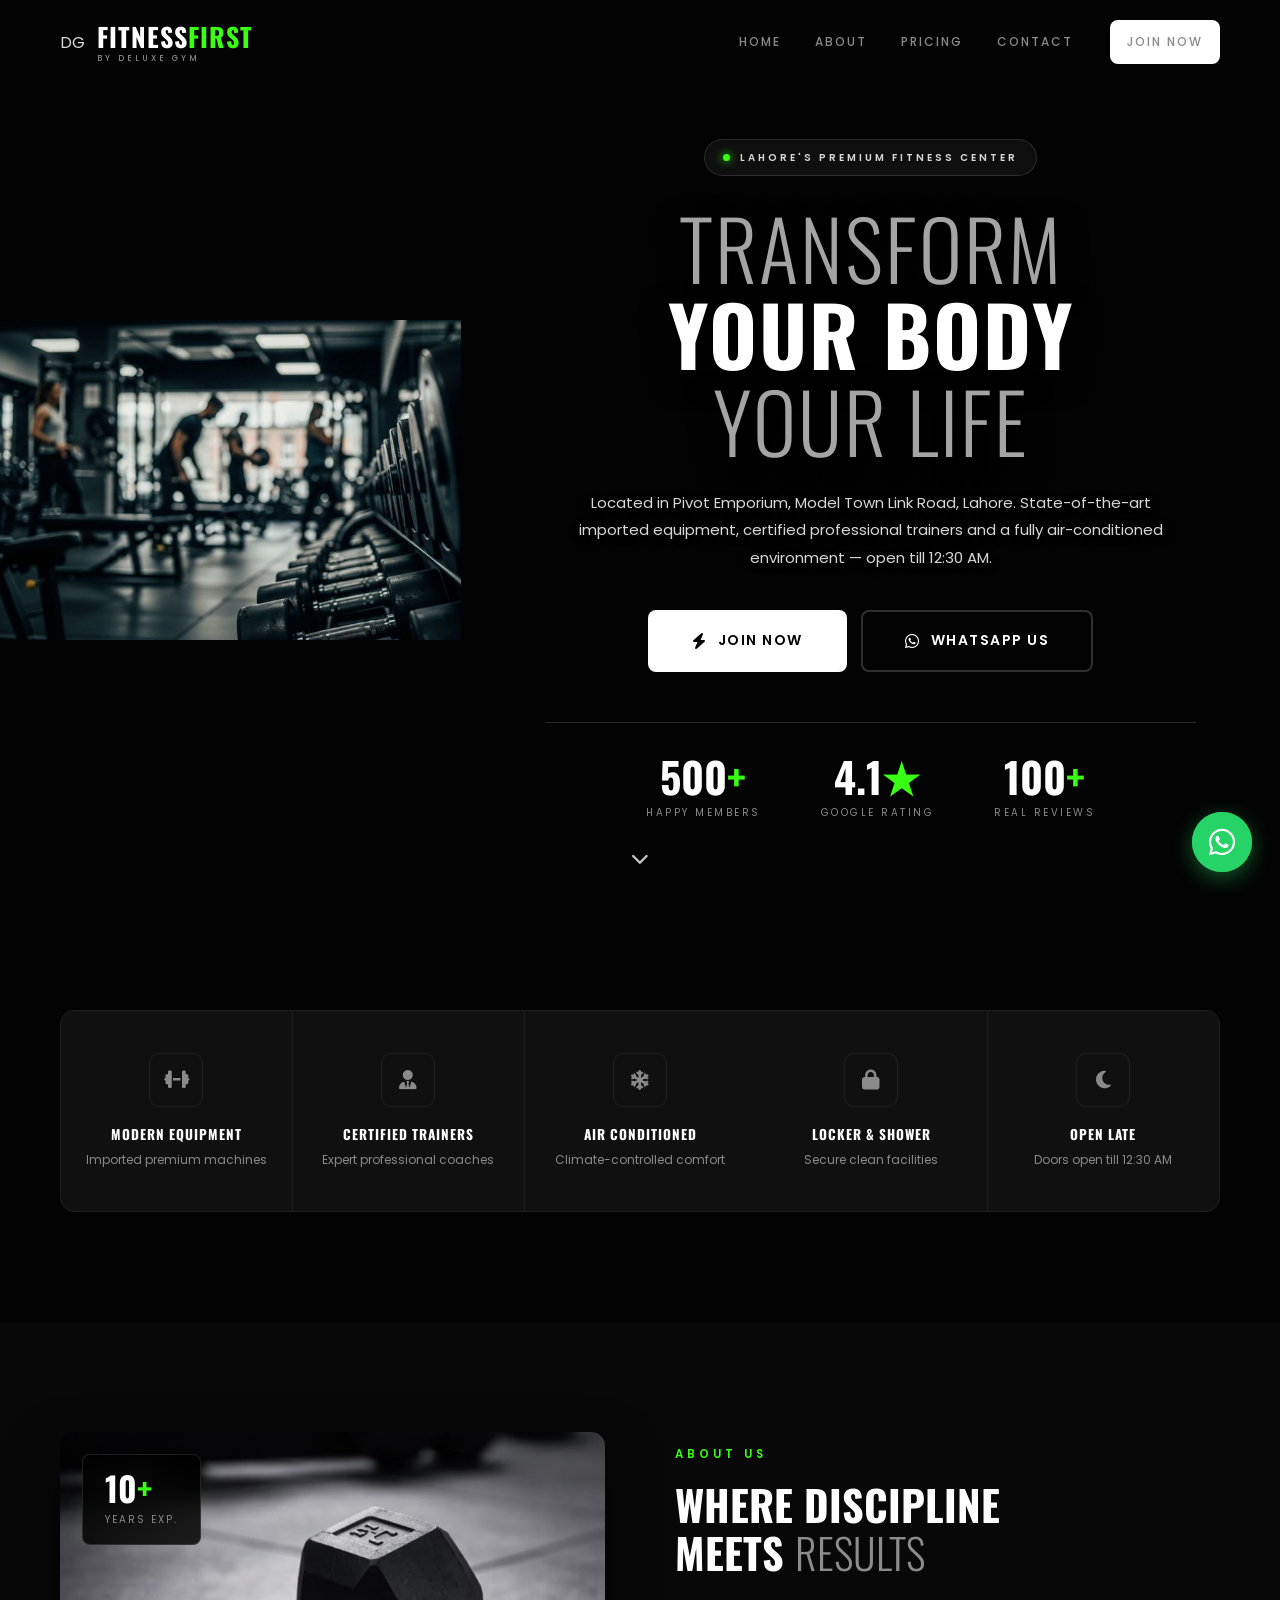
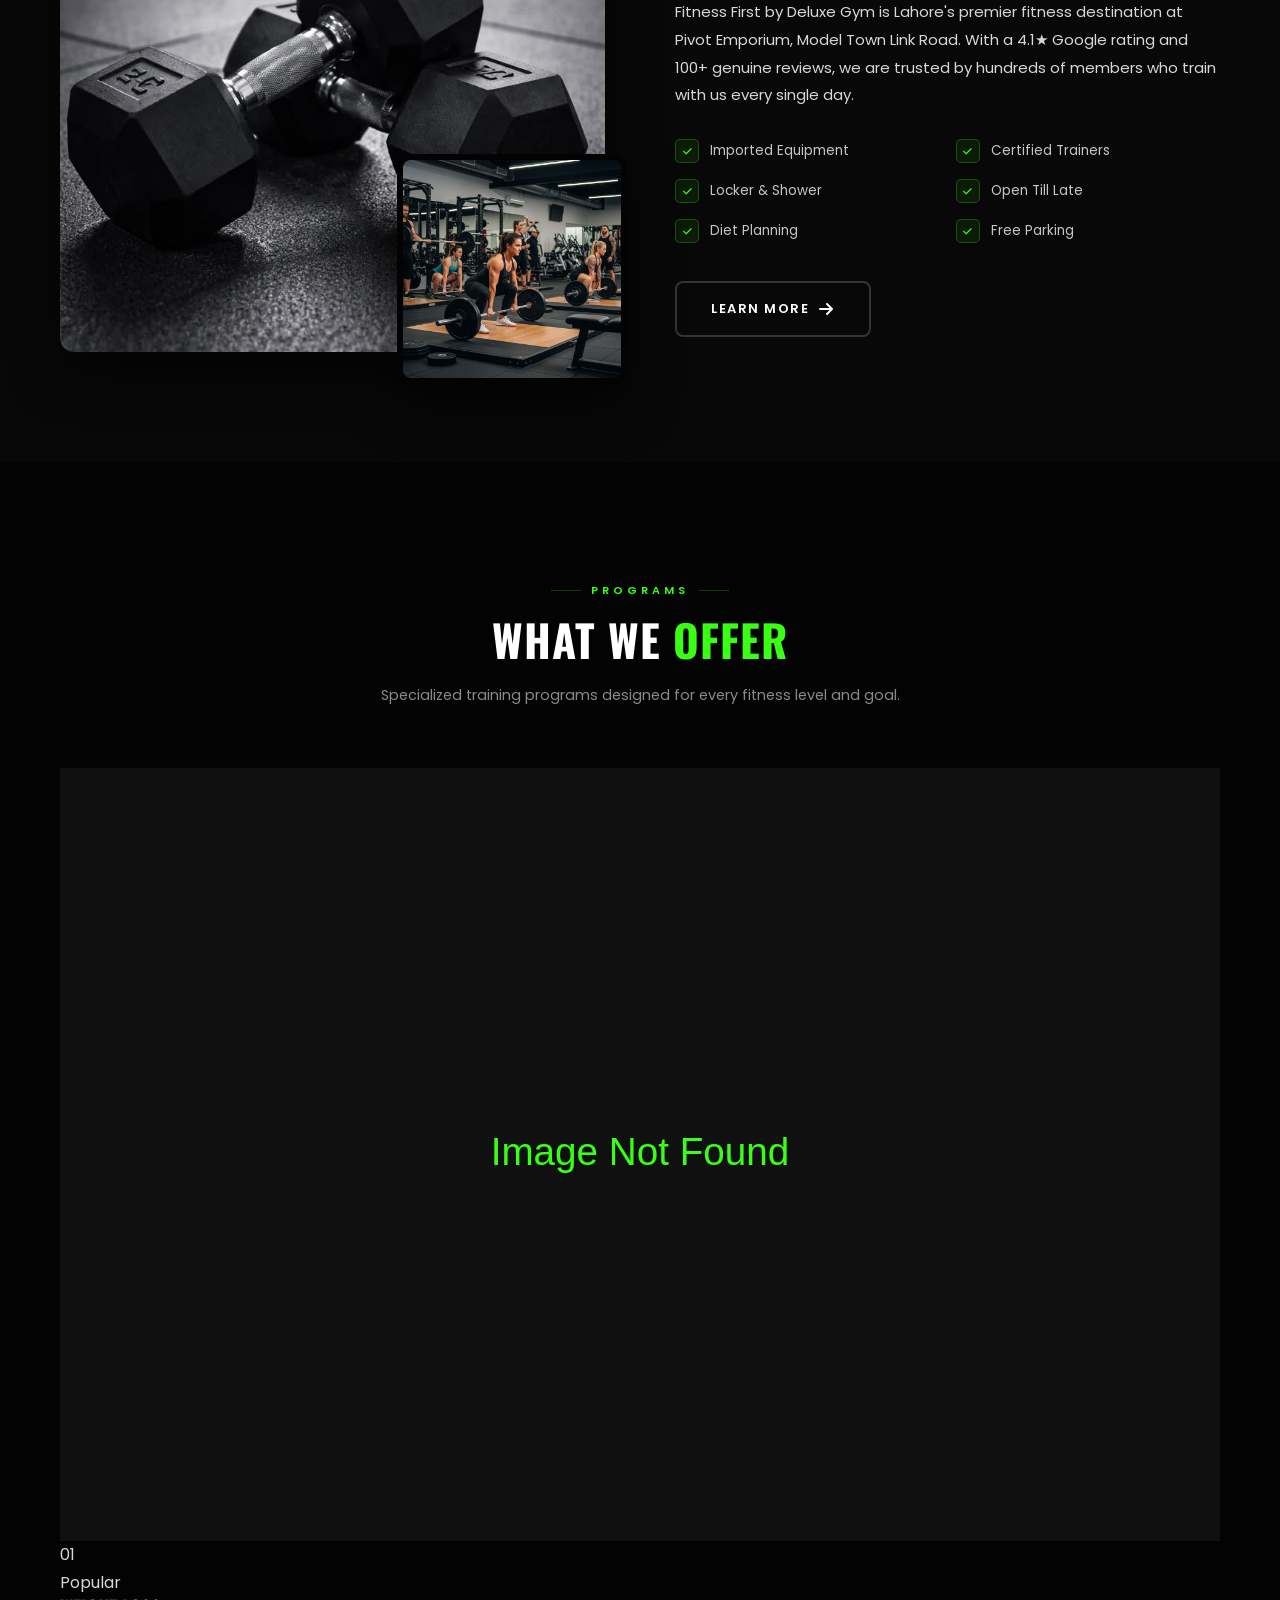
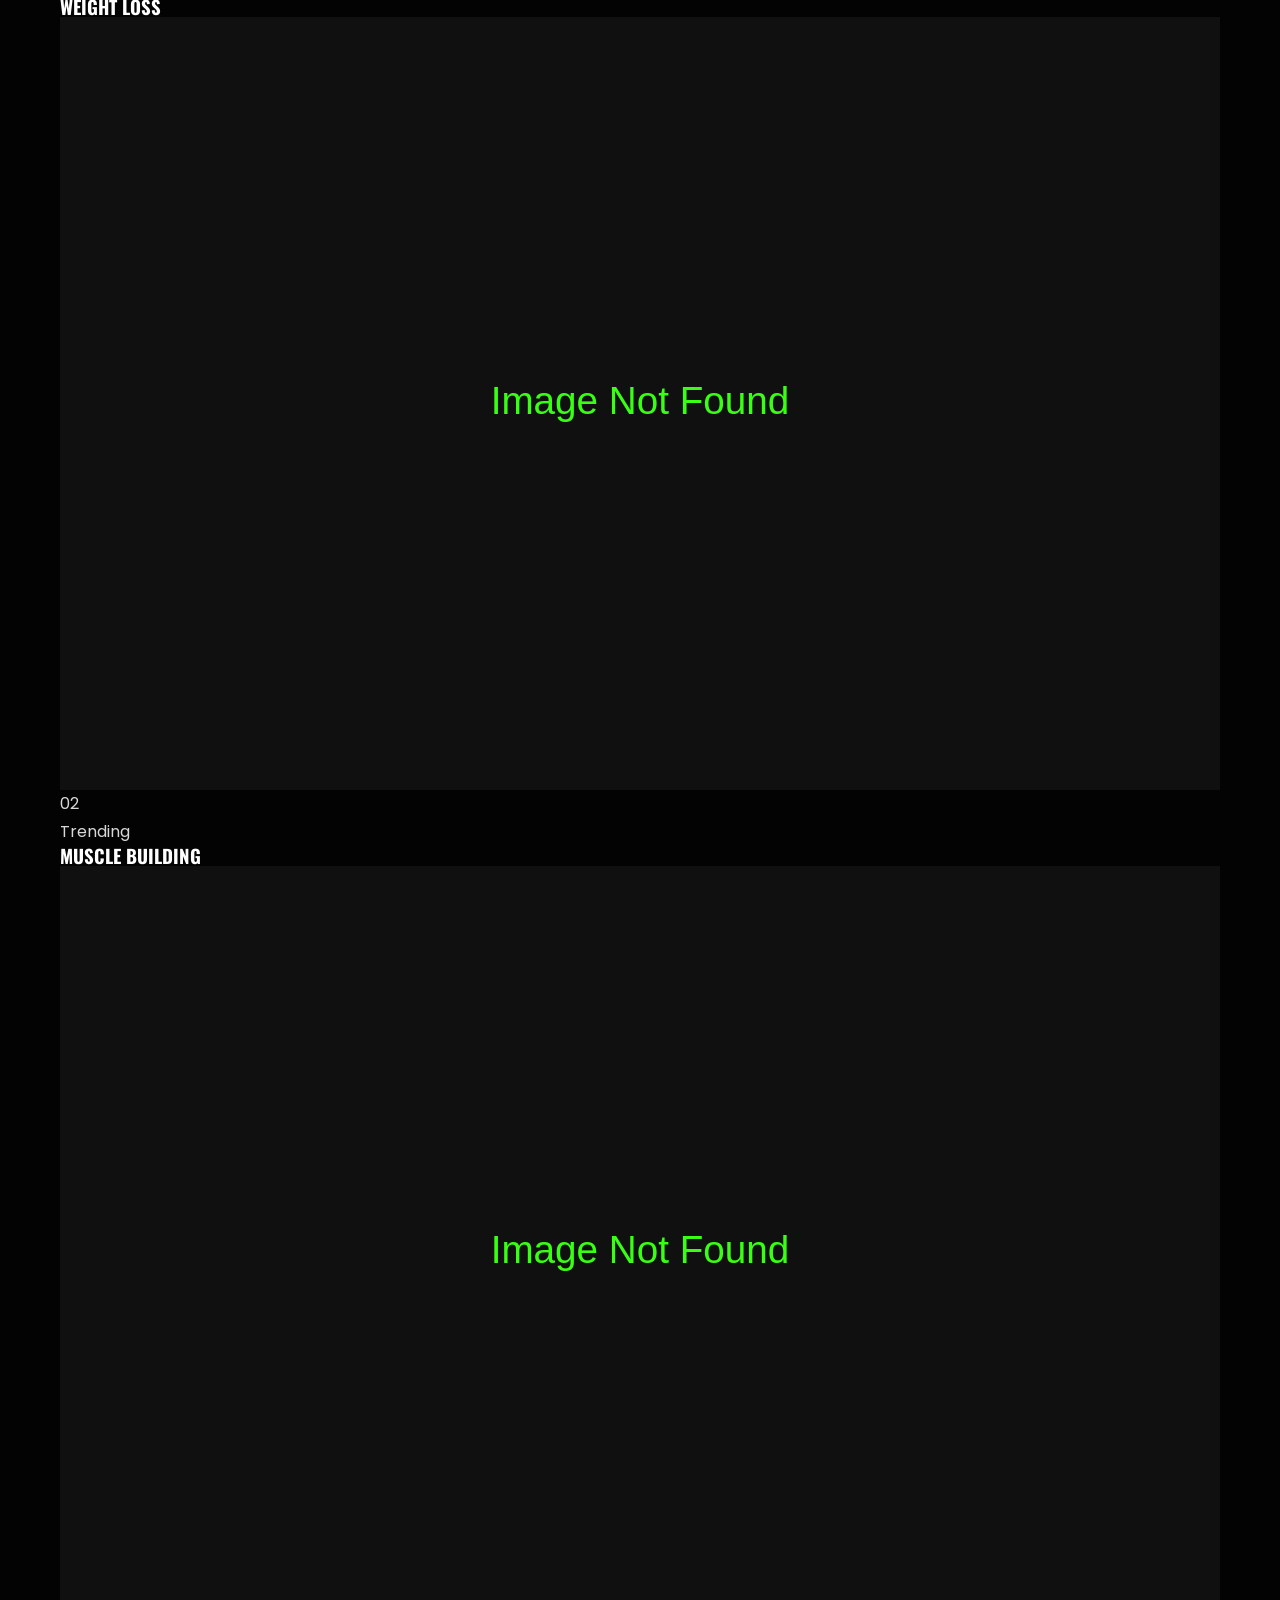
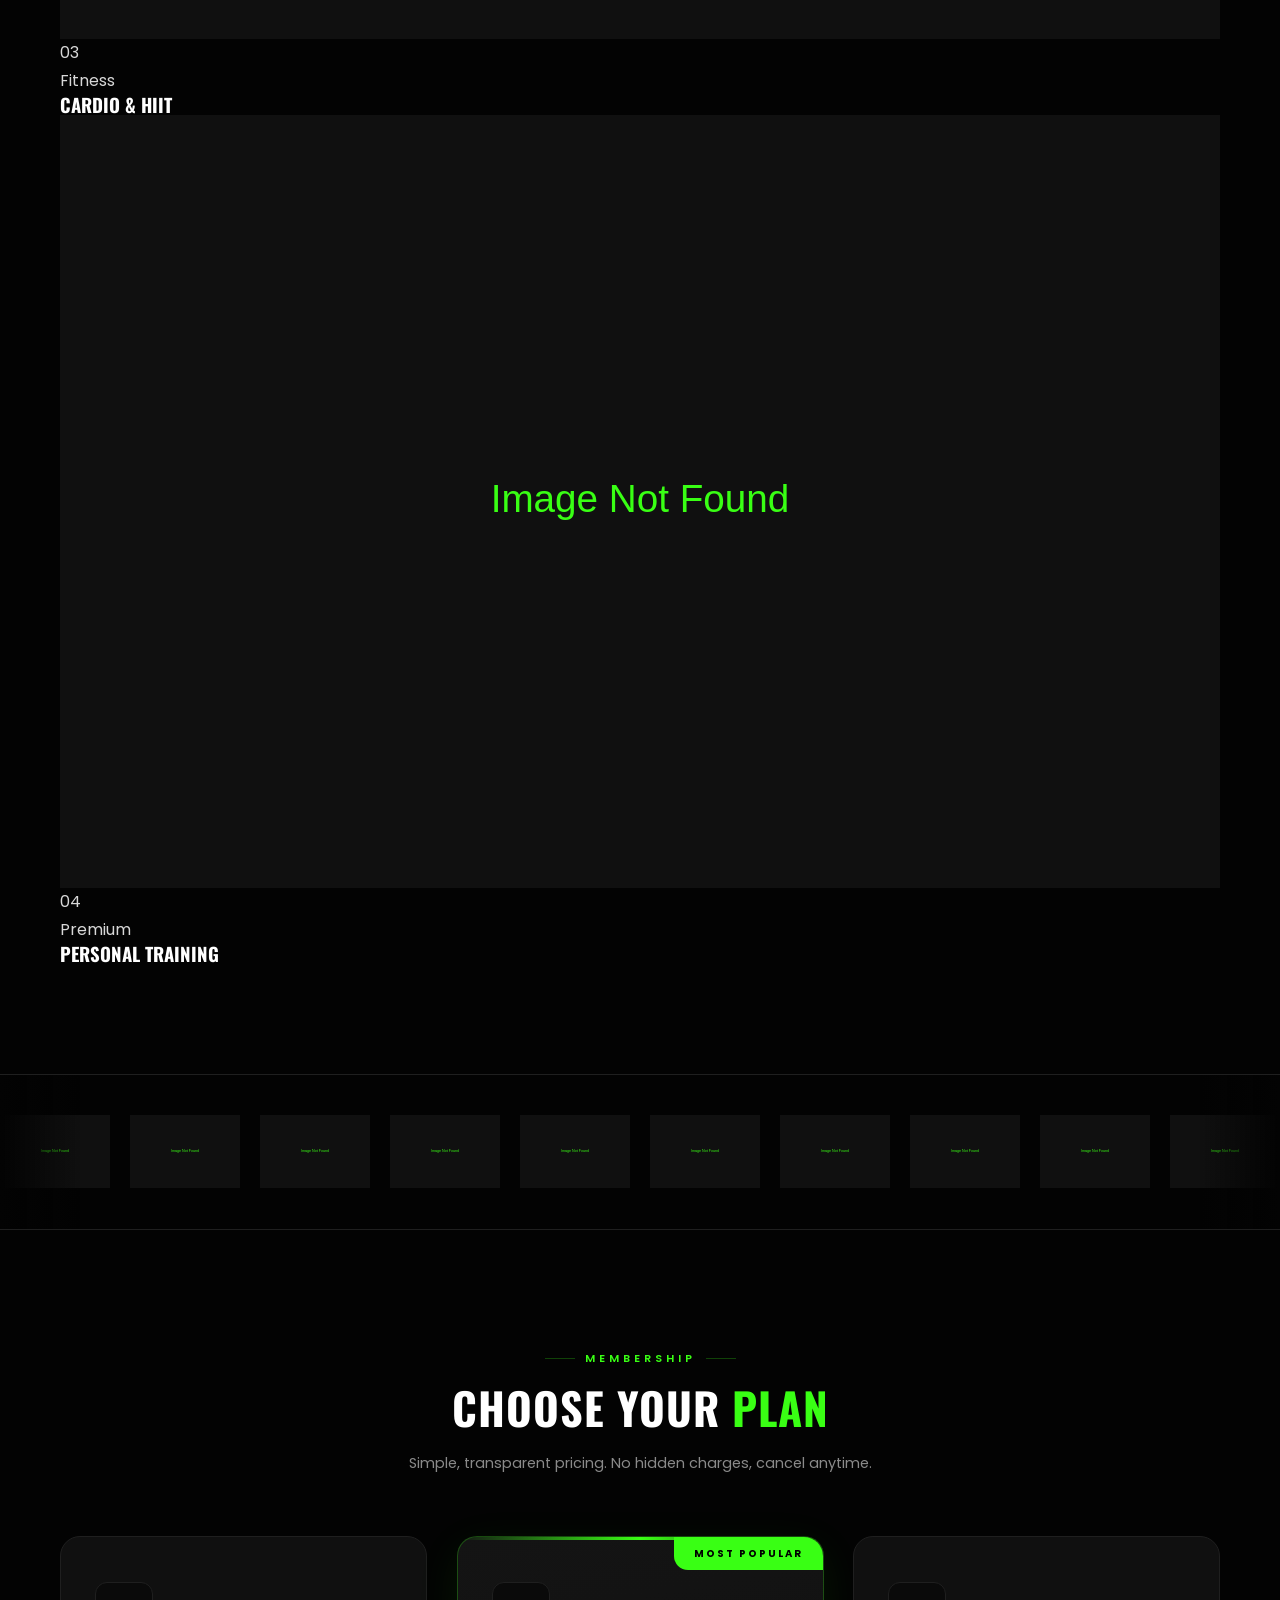
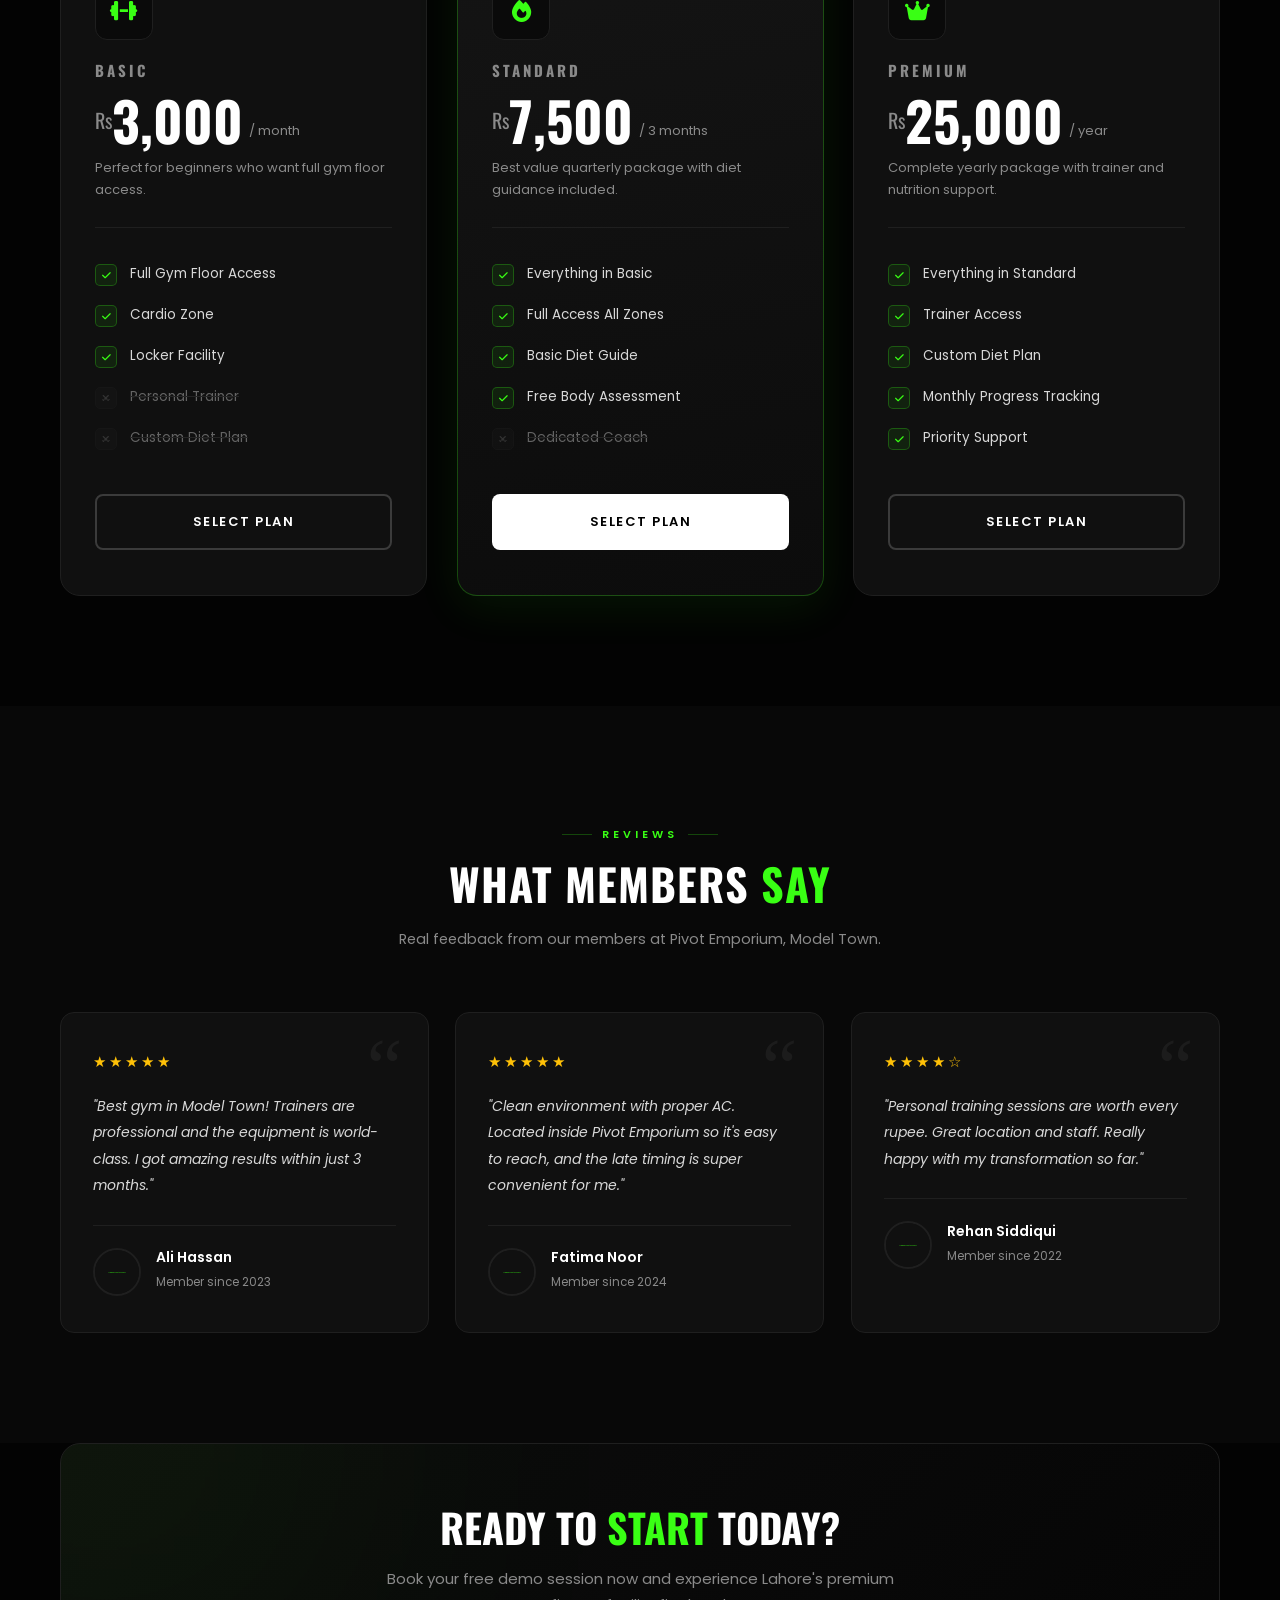
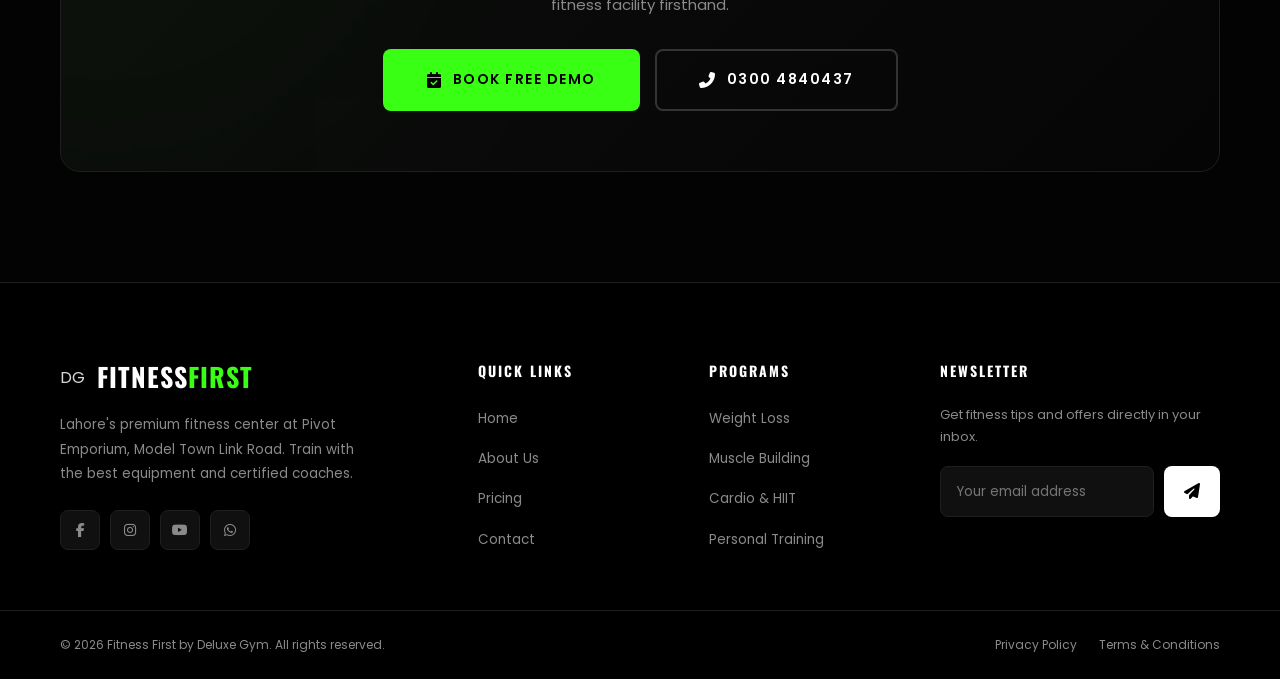
<file: Index.html>
<!DOCTYPE html>
<html lang="en">

<head>
    <meta charset="UTF-8">
    <meta name="viewport" content="width=device-width, initial-scale=1.0, viewport-fit=cover">
    <meta name="theme-color" content="#030303">
    <meta name="description"
        content="Fitness First by Deluxe Gym - Lahore's premium fitness center at Pivot Emporium, Model Town Link Road. Modern equipment, certified trainers, open till 12:30 AM.">
    <title>Fitness First by Deluxe Gym | Premium Gym in Model Town, Lahore</title>

    <link rel="preconnect" href="https://fonts.googleapis.com">
    <link rel="preconnect" href="https://fonts.gstatic.com" crossorigin>
    <link
        href="https://fonts.googleapis.com/css2?family=Oswald:wght@300;400;500;600;700;800&family=Poppins:wght@300;400;500;600;700&display=swap"
        rel="stylesheet">
    <link rel="stylesheet" href="https://cdnjs.cloudflare.com/ajax/libs/font-awesome/6.5.1/css/all.min.css">
    <link rel="stylesheet" href="assets/css/style.css">
</head>

<body>

    <!-- ============ PRELOADER ============ -->
    <div class="preloader">
        <div class="preloader-inner">
            <div class="loader-ring"></div>
            <p class="brand-name">Deluxe <span>Gym</span></p>
        </div>
    </div>

    <!-- ============ MOBILE MENU OVERLAY ============ -->
    <div class="nav-overlay"></div>

    <!-- ============ NAVBAR ============ -->
    <nav class="navbar">
        <div class="container">
            <a href="index.html" class="navbar-brand">
                <div class="logo-icon">DG</div>
                <div>
                    <div class="logo-text">Fitness<span>First</span></div>
                    <span class="logo-sub">BY DELUXE GYM</span>
                </div>
            </a>

            <div class="nav-menu">
                <a href="index.html" class="active">Home</a>
                <a href="about.html">About</a>
                <a href="pricing.html">Pricing</a>
                <a href="contact.html">Contact</a>
                <div class="nav-cta">
                    <a href="#plans" class="btn btn-primary btn-sm">Join Now</a>
                </div>
            </div>

            <div class="hamburger" aria-label="Menu">
                <span></span><span></span><span></span>
            </div>
        </div>
    </nav>

    <!-- ============ HERO ============ -->
    <section class="hero" id="home">
        <div class="hero-video-bg">
            <img src="assets/pic1.jpg" alt="Deluxe Gym Lahore Interior">
            <div class="overlay"></div>
        </div>

        <div class="container">
            <div class="hero-content">
                <div class="hero-badge">
                    <span class="dot"></span>
                    <span>Lahore's Premium Fitness Center</span>
                </div>

                <h1>
                    <span class="thin">Transform</span><br>
                    <span class="accent-line">Your Body</span><br>
                    <span class="thin">Your Life</span>
                </h1>

                <p class="hero-desc">
                    Located in Pivot Emporium, Model Town Link Road, Lahore. State-of-the-art imported
                    equipment, certified professional trainers and a fully air-conditioned environment —
                    open till 12:30 AM.
                </p>

                <div class="hero-actions">
                    <a href="#plans" class="btn btn-primary btn-lg">
                        <i class="fas fa-bolt"></i> Join Now
                    </a>
                    <a href="#" class="btn btn-wa-general btn-lg">
                        <i class="fab fa-whatsapp"></i> WhatsApp Us
                    </a>
                </div>

                <div class="hero-stats">
                    <div class="stat-item">
                        <div class="stat-number"><span data-count="500">0</span><span class="green">+</span></div>
                        <div class="stat-label">Happy Members</div>
                    </div>
                    <div class="stat-item">
                        <div class="stat-number">4.1<span class="green">★</span></div>
                        <div class="stat-label">Google Rating</div>
                    </div>
                    <div class="stat-item">
                        <div class="stat-number"><span data-count="100">0</span><span class="green">+</span></div>
                        <div class="stat-label">Real Reviews</div>
                    </div>
                </div>
            </div>
        </div>

        <div class="hero-scroll-hint"><i class="fas fa-chevron-down"></i></div>
    </section>

    <!-- ============ HIGHLIGHTS ============ -->
    <section class="highlights section-padding">
        <div class="container">
            <div class="highlights-grid">
                <div class="highlight-card animate-on-scroll delay-1">
                    <div class="icon-box"><i class="fas fa-dumbbell"></i></div>
                    <h4>Modern Equipment</h4>
                    <p>Imported premium machines</p>
                </div>
                <div class="highlight-card animate-on-scroll delay-2">
                    <div class="icon-box"><i class="fas fa-user-tie"></i></div>
                    <h4>Certified Trainers</h4>
                    <p>Expert professional coaches</p>
                </div>
                <div class="highlight-card animate-on-scroll delay-3">
                    <div class="icon-box"><i class="fas fa-snowflake"></i></div>
                    <h4>Air Conditioned</h4>
                    <p>Climate-controlled comfort</p>
                </div>
                <div class="highlight-card animate-on-scroll delay-4">
                    <div class="icon-box"><i class="fas fa-lock"></i></div>
                    <h4>Locker & Shower</h4>
                    <p>Secure clean facilities</p>
                </div>
                <div class="highlight-card animate-on-scroll delay-5">
                    <div class="icon-box"><i class="fas fa-moon"></i></div>
                    <h4>Open Late</h4>
                    <p>Doors open till 12:30 AM</p>
                </div>
            </div>
        </div>
    </section>

    <!-- ============ ABOUT PREVIEW (Big + Small pic5.jpg) ============ -->
    <section class="about-preview section-padding bg-surface">
        <div class="container">
            <div class="about-preview-grid">

                <!-- IMAGES -->
                <div class="about-preview-images animate-on-scroll">
                    <!-- BIG IMAGE -->
                    <div class="img-main">
                        <img src="assets/pic3.jpg" loading="lazy" alt="Deluxe Gym Interior Lahore">
                    </div>

                    <!-- SMALL FLOATING IMAGE (pic5.jpg) ✅ -->
                    <div class="img-float">
                        <img src="assets/pic5.jpg" loading="lazy" alt="Personal Training at Deluxe Gym">
                    </div>

                    <!-- EXPERIENCE BADGE -->
                    <div class="experience-tag">
                        <div class="number">10<span>+</span></div>
                        <p>Years Exp.</p>
                    </div>
                </div>

                <!-- TEXT -->
                <div class="about-preview-text animate-on-scroll delay-2">
                    <div class="subtitle">About Us</div>
                    <h2>Where Discipline<br>Meets <span class="thin">Results</span></h2>
                    <p>
                        Fitness First by Deluxe Gym is Lahore's premier fitness destination at Pivot Emporium,
                        Model Town Link Road. With a 4.1★ Google rating and 100+ genuine reviews, we are trusted
                        by hundreds of members who train with us every single day.
                    </p>
                    <ul class="feature-list">
                        <li><span class="check"><i class="fas fa-check"></i></span> Imported Equipment</li>
                        <li><span class="check"><i class="fas fa-check"></i></span> Certified Trainers</li>
                        <li><span class="check"><i class="fas fa-check"></i></span> Locker &amp; Shower</li>
                        <li><span class="check"><i class="fas fa-check"></i></span> Open Till Late</li>
                        <li><span class="check"><i class="fas fa-check"></i></span> Diet Planning</li>
                        <li><span class="check"><i class="fas fa-check"></i></span> Free Parking</li>
                    </ul>
                    <a href="about.html" class="btn btn-outline">
                        Learn More <i class="fas fa-arrow-right"></i>
                    </a>
                </div>

            </div>
        </div>
    </section>

    <!-- ============ PROGRAMS ============ -->
    <section class="programs section-padding">
        <div class="container">
            <div class="section-header animate-on-scroll">
                <span class="section-tag">Programs</span>
                <h2>What We <span>Offer</span></h2>
                <p>Specialized training programs designed for every fitness level and goal.</p>
            </div>

            <div class="programs-grid">
                <div class="program-card animate-on-scroll delay-1">
                    <div class="program-image">
                        <img src="https://images.unsplash.com/photo-1517836357463-d25dfeac3438?w=600&q=80"
                            loading="lazy" alt="Weight Loss Program">
                    </div>
                    <div class="program-overlay"></div>
                    <span class="program-number">01</span>
                    <div class="program-content">
                        <span class="program-tag">Popular</span>
                        <h3>Weight Loss</h3>
                    </div>
                </div>

                <div class="program-card animate-on-scroll delay-2">
                    <div class="program-image">
                        <img src="https://images.unsplash.com/photo-1583454110551-21f2fa2afe61?w=600&q=80"
                            loading="lazy" alt="Muscle Building Program">
                    </div>
                    <div class="program-overlay"></div>
                    <span class="program-number">02</span>
                    <div class="program-content">
                        <span class="program-tag">Trending</span>
                        <h3>Muscle Building</h3>
                    </div>
                </div>

                <div class="program-card animate-on-scroll delay-3">
                    <div class="program-image">
                        <img src="https://images.unsplash.com/photo-1538805060514-97d9cc17730c?w=600&q=80"
                            loading="lazy" alt="Cardio and HIIT">
                    </div>
                    <div class="program-overlay"></div>
                    <span class="program-number">03</span>
                    <div class="program-content">
                        <span class="program-tag">Fitness</span>
                        <h3>Cardio &amp; HIIT</h3>
                    </div>
                </div>

                <div class="program-card animate-on-scroll delay-4">
                    <div class="program-image">
                        <img src="https://images.unsplash.com/photo-1571019613454-1cb2f99b2d8b?w=600&q=80"
                            loading="lazy" alt="Personal Training">
                    </div>
                    <div class="program-overlay"></div>
                    <span class="program-number">04</span>
                    <div class="program-content">
                        <span class="program-tag">Premium</span>
                        <h3>Personal Training</h3>
                    </div>
                </div>
            </div>
        </div>
    </section>

    <!-- ============ GALLERY STRIP ============ -->
    <section class="gallery-strip">
        <div class="gallery-scroll">
            <img src="https://images.unsplash.com/photo-1534438327276-14e5300c3a48?w=500&q=70" loading="lazy"
                alt="Gym Gallery 1">
            <img src="https://images.unsplash.com/photo-1540497077202-7c8a3999166f?w=500&q=70" loading="lazy"
                alt="Gym Gallery 2">
            <img src="https://images.unsplash.com/photo-1571902943202-507ec2618e8f?w=500&q=70" loading="lazy"
                alt="Gym Gallery 3">
            <img src="https://images.unsplash.com/photo-1558611848-73f7eb4001a1?w=500&q=70" loading="lazy"
                alt="Gym Gallery 4">
            <img src="https://images.unsplash.com/photo-1581009146145-b5ef050c2e1e?w=500&q=70" loading="lazy"
                alt="Gym Gallery 5">
        </div>
    </section>

    <!-- ============ PRICING ============ -->
    <section class="pricing section-padding" id="plans">
        <div class="container">
            <div class="section-header animate-on-scroll">
                <span class="section-tag">Membership</span>
                <h2>Choose Your <span>Plan</span></h2>
                <p>Simple, transparent pricing. No hidden charges, cancel anytime.</p>
            </div>

            <div class="pricing-grid">
                <!-- BASIC -->
                <div class="pricing-card animate-on-scroll delay-1">
                    <div class="plan-icon"><i class="fas fa-dumbbell"></i></div>
                    <h3 class="plan-name">Basic</h3>
                    <div class="plan-price">
                        <span class="currency">Rs</span>
                        <span class="amount">3,000</span>
                        <span class="period">/ month</span>
                    </div>
                    <p class="plan-desc">Perfect for beginners who want full gym floor access.</p>
                    <ul class="plan-features">
                        <li><i class="fas fa-check"></i> Full Gym Floor Access</li>
                        <li><i class="fas fa-check"></i> Cardio Zone</li>
                        <li><i class="fas fa-check"></i> Locker Facility</li>
                        <li class="disabled"><i class="fas fa-xmark"></i> Personal Trainer</li>
                        <li class="disabled"><i class="fas fa-xmark"></i> Custom Diet Plan</li>
                    </ul>
                    <a href="#" class="btn btn-outline plan-whatsapp" data-plan="Basic Plan (Rs 3,000 / month)">
                        Select Plan
                    </a>
                </div>

                <!-- STANDARD -->
                <div class="pricing-card featured animate-on-scroll delay-2">
                    <div class="popular-badge">Most Popular</div>
                    <div class="plan-icon"><i class="fas fa-fire"></i></div>
                    <h3 class="plan-name">Standard</h3>
                    <div class="plan-price">
                        <span class="currency">Rs</span>
                        <span class="amount">7,500</span>
                        <span class="period">/ 3 months</span>
                    </div>
                    <p class="plan-desc">Best value quarterly package with diet guidance included.</p>
                    <ul class="plan-features">
                        <li><i class="fas fa-check"></i> Everything in Basic</li>
                        <li><i class="fas fa-check"></i> Full Access All Zones</li>
                        <li><i class="fas fa-check"></i> Basic Diet Guide</li>
                        <li><i class="fas fa-check"></i> Free Body Assessment</li>
                        <li class="disabled"><i class="fas fa-xmark"></i> Dedicated Coach</li>
                    </ul>
                    <a href="#" class="btn btn-primary plan-whatsapp" data-plan="Standard Plan (Rs 7,500 / quarter)">
                        Select Plan
                    </a>
                </div>

                <!-- PREMIUM -->
                <div class="pricing-card animate-on-scroll delay-3">
                    <div class="plan-icon"><i class="fas fa-crown"></i></div>
                    <h3 class="plan-name">Premium</h3>
                    <div class="plan-price">
                        <span class="currency">Rs</span>
                        <span class="amount">25,000</span>
                        <span class="period">/ year</span>
                    </div>
                    <p class="plan-desc">Complete yearly package with trainer and nutrition support.</p>
                    <ul class="plan-features">
                        <li><i class="fas fa-check"></i> Everything in Standard</li>
                        <li><i class="fas fa-check"></i> Trainer Access</li>
                        <li><i class="fas fa-check"></i> Custom Diet Plan</li>
                        <li><i class="fas fa-check"></i> Monthly Progress Tracking</li>
                        <li><i class="fas fa-check"></i> Priority Support</li>
                    </ul>
                    <a href="#" class="btn btn-outline plan-whatsapp" data-plan="Premium Plan (Rs 25,000 / year)">
                        Select Plan
                    </a>
                </div>
            </div>
        </div>
    </section>

    <!-- ============ TESTIMONIALS ============ -->
    <section class="section-padding bg-surface">
        <div class="container">
            <div class="section-header animate-on-scroll">
                <span class="section-tag">Reviews</span>
                <h2>What Members <span>Say</span></h2>
                <p>Real feedback from our members at Pivot Emporium, Model Town.</p>
            </div>

            <div class="testimonials-grid">
                <div class="testimonial-card animate-on-scroll delay-1">
                    <div class="stars">★★★★★</div>
                    <p class="review-text">"Best gym in Model Town! Trainers are professional and the equipment is
                        world-class. I got amazing results within just 3 months."</p>
                    <div class="reviewer">
                        <img src="https://images.unsplash.com/photo-1507003211169-0a1dd7228f2d?w=100&q=80"
                            loading="lazy" alt="Ali Hassan">
                        <div>
                            <h5>Ali Hassan</h5>
                            <span>Member since 2023</span>
                        </div>
                    </div>
                </div>

                <div class="testimonial-card animate-on-scroll delay-2">
                    <div class="stars">★★★★★</div>
                    <p class="review-text">"Clean environment with proper AC. Located inside Pivot Emporium so it's easy
                        to reach, and the late timing is super convenient for me."</p>
                    <div class="reviewer">
                        <img src="https://images.unsplash.com/photo-1494790108377-be9c29b29330?w=100&q=80"
                            loading="lazy" alt="Fatima Noor">
                        <div>
                            <h5>Fatima Noor</h5>
                            <span>Member since 2024</span>
                        </div>
                    </div>
                </div>

                <div class="testimonial-card animate-on-scroll delay-3">
                    <div class="stars">★★★★☆</div>
                    <p class="review-text">"Personal training sessions are worth every rupee. Great location and staff.
                        Really happy with my transformation so far."</p>
                    <div class="reviewer">
                        <img src="https://images.unsplash.com/photo-1500648767791-00dcc994a43e?w=100&q=80"
                            loading="lazy" alt="Rehan Siddiqui">
                        <div>
                            <h5>Rehan Siddiqui</h5>
                            <span>Member since 2022</span>
                        </div>
                    </div>
                </div>
            </div>
        </div>
    </section>

    <!-- ============ CTA BANNER ============ -->
    <section class="section-padding" style="padding-top:0;">
        <div class="container">
            <div class="cta-banner animate-on-scroll">
                <h2>Ready To <span>Start</span> Today?</h2>
                <p>Book your free demo session now and experience Lahore's premium fitness facility firsthand.</p>
                <div class="cta-actions">
                    <a href="#" class="btn btn-green btn-lg plan-whatsapp" data-plan="Free Demo Session Booking">
                        <i class="fas fa-calendar-check"></i> Book Free Demo
                    </a>
                    <a href="tel:+923004840437" class="btn btn-outline btn-lg btn-call">
                        <i class="fas fa-phone-alt"></i> 0300 4840437
                    </a>
                </div>
            </div>
        </div>
    </section>

    <!-- ============ FOOTER ============ -->
    <footer class="footer">
        <div class="footer-main">
            <div class="container">
                <div class="footer-grid">
                    <div class="footer-brand">
                        <div class="footer-logo">
                            <div class="logo-icon">DG</div>
                            <div class="logo-text">Fitness<span>First</span></div>
                        </div>
                        <p>Lahore's premium fitness center at Pivot Emporium, Model Town Link Road. Train with the best
                            equipment and certified coaches.</p>
                        <div class="footer-social">
                            <a href="#" aria-label="Facebook"><i class="fab fa-facebook-f"></i></a>
                            <a href="#" aria-label="Instagram"><i class="fab fa-instagram"></i></a>
                            <a href="#" aria-label="YouTube"><i class="fab fa-youtube"></i></a>
                            <a href="#" class="btn-wa-general" aria-label="WhatsApp"><i class="fab fa-whatsapp"></i></a>
                        </div>
                    </div>

                    <div class="footer-column">
                        <h4>Quick Links</h4>
                        <ul>
                            <li><a href="index.html">Home</a></li>
                            <li><a href="about.html">About Us</a></li>
                            <li><a href="pricing.html">Pricing</a></li>
                            <li><a href="contact.html">Contact</a></li>
                        </ul>
                    </div>

                    <div class="footer-column">
                        <h4>Programs</h4>
                        <ul>
                            <li><a href="pricing.html">Weight Loss</a></li>
                            <li><a href="pricing.html">Muscle Building</a></li>
                            <li><a href="pricing.html">Cardio &amp; HIIT</a></li>
                            <li><a href="pricing.html">Personal Training</a></li>
                        </ul>
                    </div>

                    <div class="footer-column footer-newsletter">
                        <h4>Newsletter</h4>
                        <p>Get fitness tips and offers directly in your inbox.</p>
                        <form class="newsletter-form">
                            <input type="email" placeholder="Your email address" required>
                            <button type="submit" aria-label="Subscribe"><i class="fas fa-paper-plane"></i></button>
                        </form>
                    </div>
                </div>
            </div>
        </div>

        <div class="footer-bottom">
            <div class="container">
                <p>&copy; 2026 Fitness First by Deluxe Gym. All rights reserved.</p>
                <div class="footer-links">
                    <a href="#">Privacy Policy</a>
                    <a href="#">Terms &amp; Conditions</a>
                </div>
            </div>
        </div>
    </footer>

    <!-- ============ FLOATING WIDGETS ============ -->
    <div class="whatsapp-float">
        <a href="#" class="wa-button btn-wa-general" aria-label="Chat on WhatsApp">
            <div class="wa-pulse"></div>
            <i class="fab fa-whatsapp"></i>
        </a>
    </div>

    <div class="scroll-top" aria-label="Scroll to top"><i class="fas fa-chevron-up"></i></div>

    <script src="assets/js/main.js"></script>
</body>

</html>
</file>
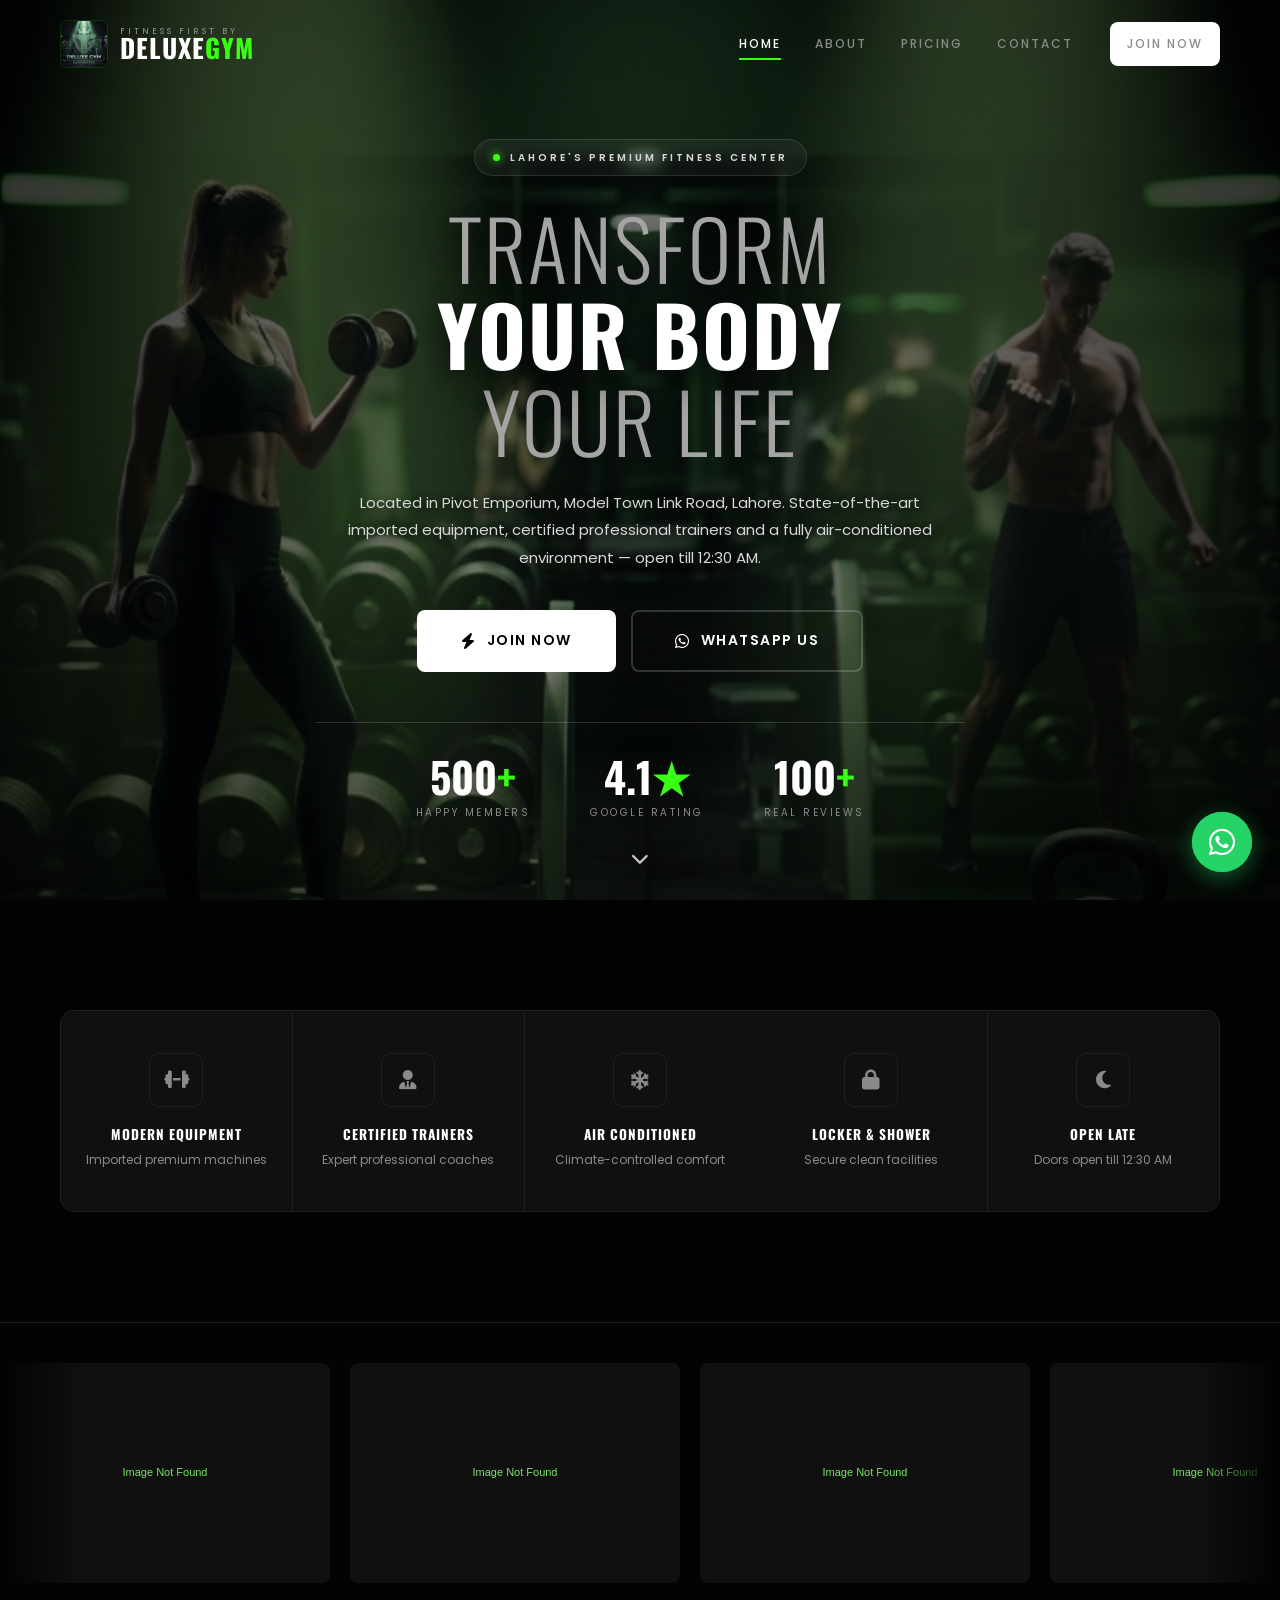
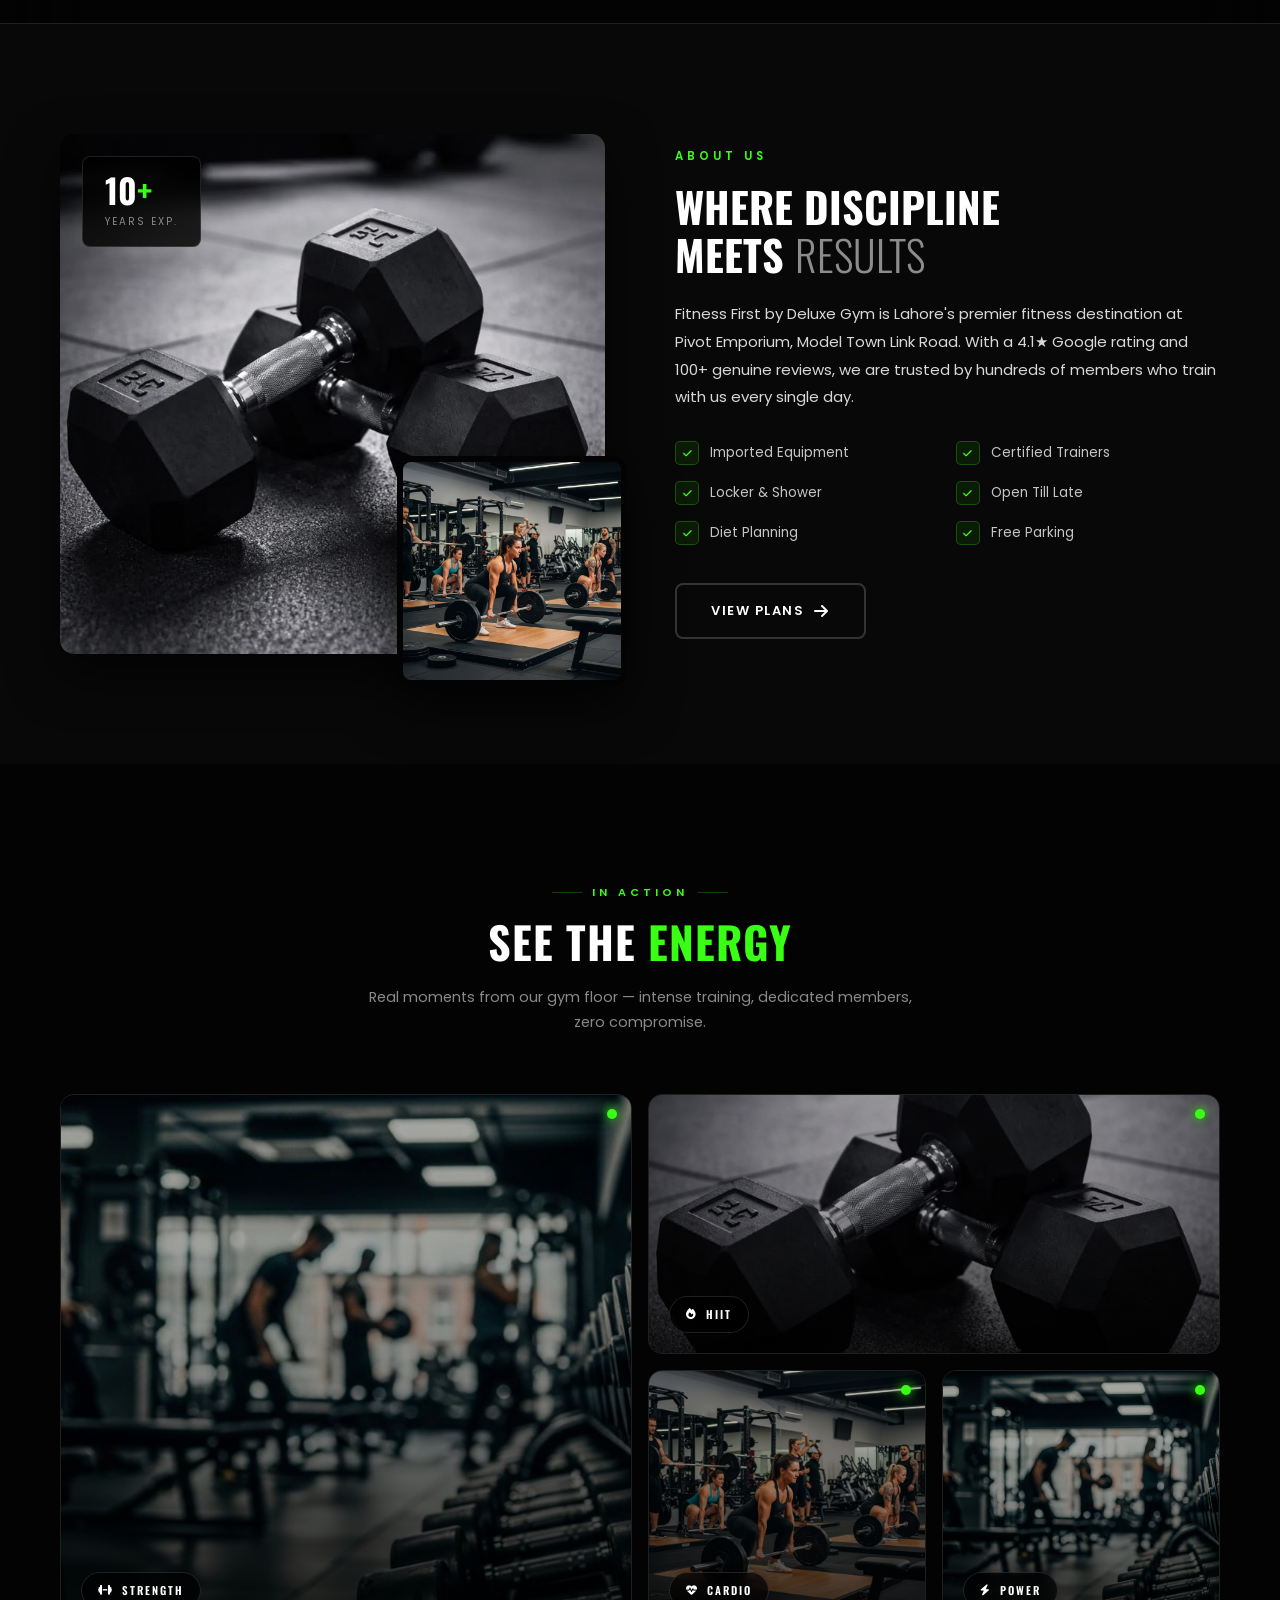
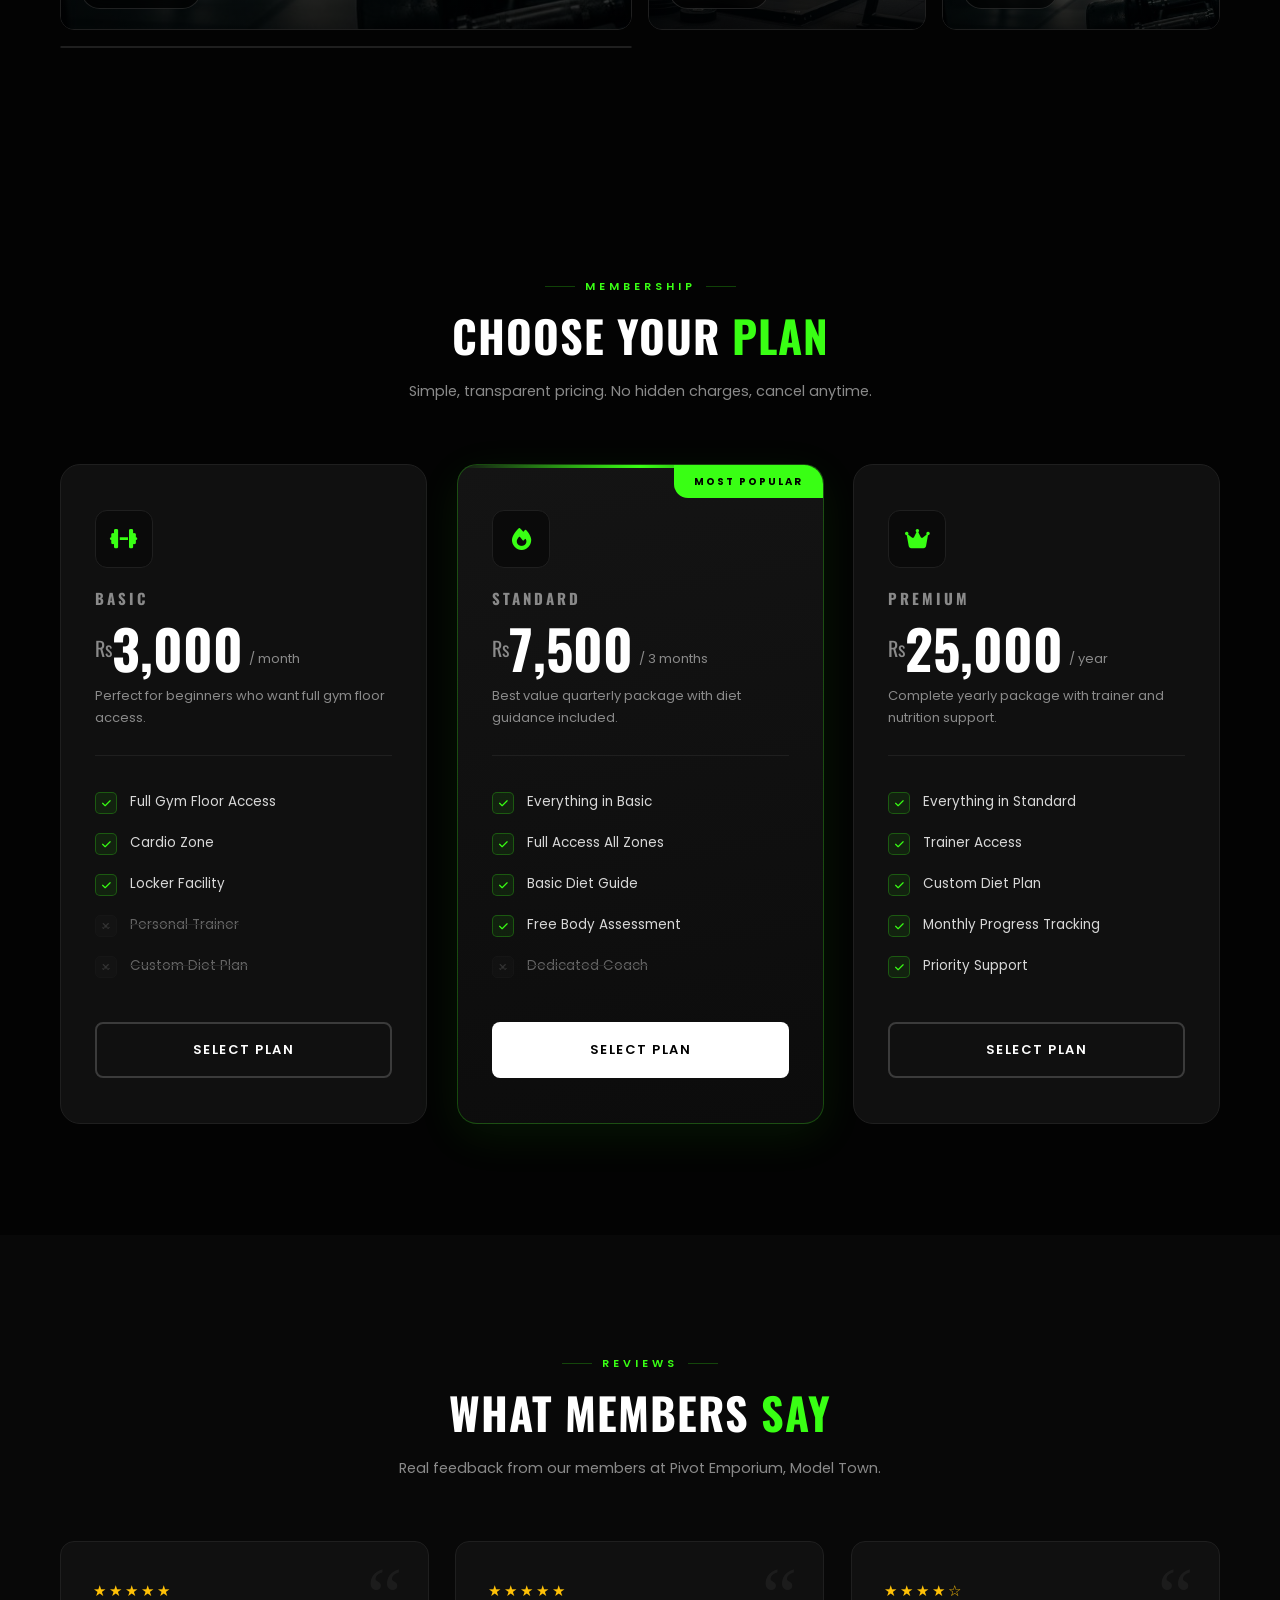
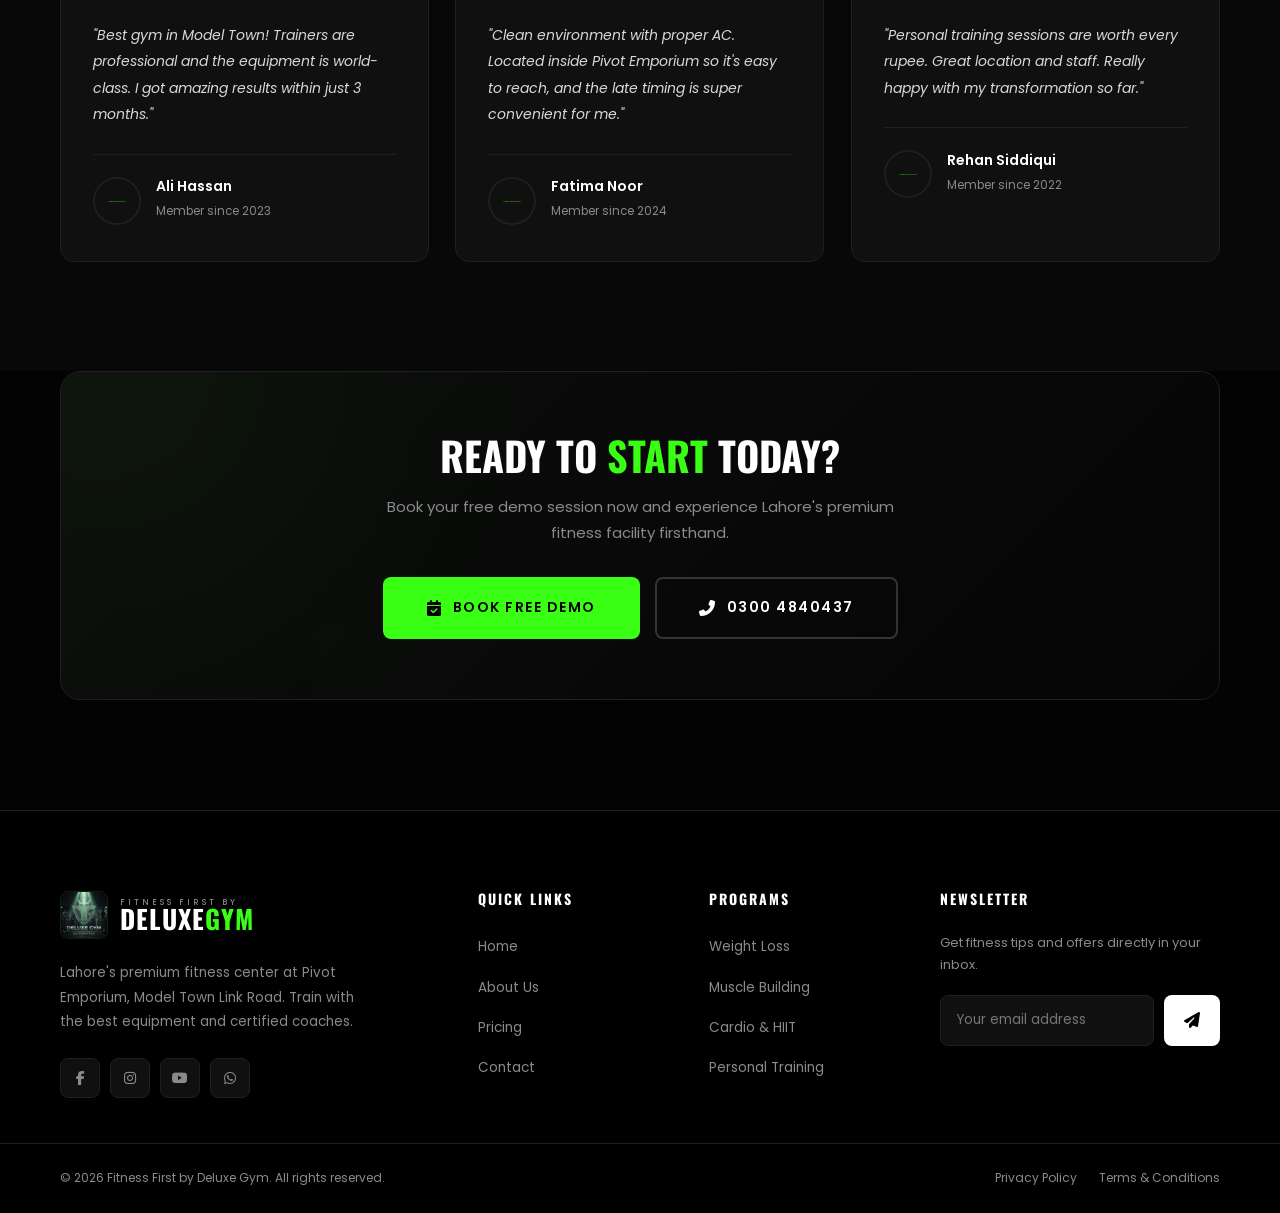
<file: index.html>
<!DOCTYPE html>
<html lang="en">

<head>
    <meta charset="UTF-8">
    <meta name="viewport" content="width=device-width, initial-scale=1.0, viewport-fit=cover">
    <meta name="theme-color" content="#030303">
    <meta name="description"
        content="Fitness First by Deluxe Gym - Lahore's premium fitness center at Pivot Emporium, Model Town Link Road. Modern equipment, certified trainers, open till 12:30 AM.">
    <title>Fitness First by Deluxe Gym | Premium Gym in Model Town, Lahore</title>
    <link rel="icon" href="assets/logo.jpg" type="image/jpeg">

    <link rel="preconnect" href="https://fonts.googleapis.com">
    <link rel="preconnect" href="https://fonts.gstatic.com" crossorigin>
    <link
        href="https://fonts.googleapis.com/css2?family=Oswald:wght@300;400;500;600;700;800&family=Poppins:wght@300;400;500;600;700&display=swap"
        rel="stylesheet">
    <link rel="stylesheet" href="https://cdnjs.cloudflare.com/ajax/libs/font-awesome/6.5.1/css/all.min.css">
    <link rel="stylesheet" href="assets/css/style.css">
</head>

<body>

    <!-- ============ PRELOADER ============ -->
    <div class="preloader">
        <div class="preloader-inner">
            <div class="loader-ring"></div>
            <p class="brand-sub">Fitness First by</p>
            <p class="brand-name">Deluxe <span>Gym</span></p>
        </div>
    </div>

    <!-- ============ MOBILE MENU OVERLAY ============ -->
    <div class="nav-overlay"></div>

    <!-- ============ NAVBAR ============ -->
    <nav class="navbar">
        <div class="container">
            <a href="#home" class="navbar-brand">
                <div class="logo-image">
                    <img src="assets/logo.jpg" alt="Deluxe Gym Logo">
                </div>
                <div class="logo-text-wrapper">
                    <span class="logo-sub">Fitness First by</span>
                    <div class="logo-text">Deluxe<span>Gym</span></div>
                </div>
            </a>

            <div class="nav-menu">
                <a href="#home" class="active">Home</a>
                <a href="#about">About</a>
                <a href="#plans">Pricing</a>
                <a href="#contact">Contact</a>
                <div class="nav-cta">
                    <a href="#plans" class="btn btn-primary btn-sm">Join Now</a>
                </div>
            </div>

            <div class="hamburger" aria-label="Menu">
                <span></span><span></span><span></span>
            </div>
        </div>
    </nav>

    <!-- ============ HERO ============ -->
    <!-- ============ HERO ============ -->
    <section class="hero" id="home">
        <!-- Responsive Background Images -->
        <div class="hero-bg">
            <picture>
                <!-- Mobile Image (Loads only on screens 768px or smaller) -->
                <source media="(max-width: 768px)" srcset="assets/hero-mobile.jpg">
                <!-- Desktop Image (Default) -->
                <img src="assets/hero-desktop.jpg" alt="Deluxe Gym Premium Fitness Center">
            </picture>
            <div class="overlay"></div>
        </div>

        <div class="container">
            <div class="hero-content">
                <div class="hero-badge">
                    <span class="dot"></span>
                    <span>Lahore's Premium Fitness Center</span>
                </div>

                <h1>
                    <span class="thin">Transform</span><br>
                    <span class="accent-glow">Your Body</span><br>
                    <span class="thin">Your Life</span>
                </h1>

                <p class="hero-desc">
                    Located in Pivot Emporium, Model Town Link Road, Lahore. State-of-the-art imported
                    equipment, certified professional trainers and a fully air-conditioned environment —
                    open till 12:30 AM.
                </p>

                <div class="hero-actions">
                    <a href="#plans" class="btn btn-primary btn-lg">
                        <i class="fas fa-bolt"></i> Join Now
                    </a>
                    <a href="#" class="btn btn-wa-general btn-lg">
                        <i class="fab fa-whatsapp"></i> WhatsApp Us
                    </a>
                </div>

                <div class="hero-stats">
                    <div class="stat-item">
                        <div class="stat-number"><span data-count="500">0</span><span class="green">+</span></div>
                        <div class="stat-label">Happy Members</div>
                    </div>
                    <div class="stat-item">
                        <div class="stat-number">4.1<span class="green">★</span></div>
                        <div class="stat-label">Google Rating</div>
                    </div>
                    <div class="stat-item">
                        <div class="stat-number"><span data-count="100">0</span><span class="green">+</span></div>
                        <div class="stat-label">Real Reviews</div>
                    </div>
                </div>
            </div>
        </div>

        <div class="hero-scroll-hint"><i class="fas fa-chevron-down"></i></div>
    </section>
    <!-- ============ HIGHLIGHTS (PC ONLY) ============ -->
    <section class="highlights section-padding">
        <div class="container">
            <div class="highlights-grid">
                <div class="highlight-card animate-on-scroll delay-1">
                    <div class="icon-box"><i class="fas fa-dumbbell"></i></div>
                    <h4>Modern Equipment</h4>
                    <p>Imported premium machines</p>
                </div>
                <div class="highlight-card animate-on-scroll delay-2">
                    <div class="icon-box"><i class="fas fa-user-tie"></i></div>
                    <h4>Certified Trainers</h4>
                    <p>Expert professional coaches</p>
                </div>
                <div class="highlight-card animate-on-scroll delay-3">
                    <div class="icon-box"><i class="fas fa-snowflake"></i></div>
                    <h4>Air Conditioned</h4>
                    <p>Climate-controlled comfort</p>
                </div>
                <div class="highlight-card animate-on-scroll delay-4">
                    <div class="icon-box"><i class="fas fa-lock"></i></div>
                    <h4>Locker & Shower</h4>
                    <p>Secure clean facilities</p>
                </div>
                <div class="highlight-card animate-on-scroll delay-5">
                    <div class="icon-box"><i class="fas fa-moon"></i></div>
                    <h4>Open Late</h4>
                    <p>Doors open till 12:30 AM</p>
                </div>
            </div>
        </div>
    </section>

    <!-- ============ GALLERY STRIP (NOW BEFORE ABOUT) ============ -->
    <section class="gallery-strip">
        <div class="gallery-scroll">
            <div class="gallery-item">
                <img src="https://images.unsplash.com/photo-1534438327276-14e5300c3a48?w=600&q=80" loading="lazy"
                    alt="Gym Gallery 1">
            </div>
            <div class="gallery-item">
                <img src="https://images.unsplash.com/photo-1540497077202-7c8a3999166f?w=600&q=80" loading="lazy"
                    alt="Gym Gallery 2">
            </div>
            <div class="gallery-item">
                <img src="https://images.unsplash.com/photo-1571902943202-507ec2618e8f?w=600&q=80" loading="lazy"
                    alt="Gym Gallery 3">
            </div>
            <div class="gallery-item">
                <img src="https://images.unsplash.com/photo-1558611848-73f7eb4001a1?w=600&q=80" loading="lazy"
                    alt="Gym Gallery 4">
            </div>
            <div class="gallery-item">
                <img src="https://images.unsplash.com/photo-1581009146145-b5ef050c2e1e?w=600&q=80" loading="lazy"
                    alt="Gym Gallery 5">
            </div>
        </div>
    </section>

    <!-- ============ ABOUT PREVIEW ============ -->
    <section class="about-preview section-padding bg-surface" id="about">
        <div class="container">
            <div class="about-preview-grid">

                <!-- IMAGES -->
                <div class="about-preview-images animate-on-scroll">
                    <div class="img-main">
                        <img src="assets/pic3.jpg" loading="lazy" alt="Deluxe Gym Interior Lahore">
                    </div>

                    <div class="img-float">
                        <img src="assets/pic5.jpg" loading="lazy" alt="Personal Training at Deluxe Gym">
                    </div>

                    <div class="experience-tag">
                        <div class="number">10<span>+</span></div>
                        <p>Years Exp.</p>
                    </div>
                </div>

                <!-- TEXT -->
                <div class="about-preview-text animate-on-scroll delay-2">
                    <div class="subtitle">About Us</div>
                    <h2>Where Discipline<br>Meets <span class="thin">Results</span></h2>
                    <p>
                        Fitness First by Deluxe Gym is Lahore's premier fitness destination at Pivot Emporium,
                        Model Town Link Road. With a 4.1★ Google rating and 100+ genuine reviews, we are trusted
                        by hundreds of members who train with us every single day.
                    </p>
                    <ul class="feature-list">
                        <li><span class="check"><i class="fas fa-check"></i></span> Imported Equipment</li>
                        <li><span class="check"><i class="fas fa-check"></i></span> Certified Trainers</li>
                        <li><span class="check"><i class="fas fa-check"></i></span> Locker &amp; Shower</li>
                        <li><span class="check"><i class="fas fa-check"></i></span> Open Till Late</li>
                        <li><span class="check"><i class="fas fa-check"></i></span> Diet Planning</li>
                        <li><span class="check"><i class="fas fa-check"></i></span> Free Parking</li>
                    </ul>
                    <a href="#plans" class="btn btn-outline">
                        View Plans <i class="fas fa-arrow-right"></i>
                    </a>
                </div>

            </div>
        </div>
    </section>

    <!-- ============ VIDEO SHOWCASE (Replaces Programs) ============ -->
    <section class="video-showcase section-padding">
        <div class="container">
            <div class="section-header animate-on-scroll">
                <span class="section-tag">In Action</span>
                <h2>See The <span>Energy</span></h2>
                <p>Real moments from our gym floor — intense training, dedicated members, zero compromise.</p>
            </div>

            <div class="video-bento-grid">

                <!-- Video 1 - BIG LEFT -->
                <div class="video-tile tile-1 animate-on-scroll">
                    <video autoplay muted loop playsinline preload="metadata" poster="assets/pic1.jpg">
                        <source src="https://cdn.pixabay.com/video/2024/03/15/204056-924893534_large.mp4"
                            type="video/mp4">
                    </video>
                    <div class="video-tile-overlay">
                        <span class="tile-tag"><i class="fas fa-dumbbell"></i> Strength</span>
                    </div>
                </div>

                <!-- Video 2 - TOP RIGHT -->
                <div class="video-tile tile-2 animate-on-scroll delay-1">
                    <video autoplay muted loop playsinline preload="metadata" poster="assets/pic3.jpg">
                        <source src="https://cdn.pixabay.com/video/2020/10/19/52581-471759740_large.mp4"
                            type="video/mp4">
                    </video>
                    <div class="video-tile-overlay">
                        <span class="tile-tag"><i class="fas fa-fire"></i> HIIT</span>
                    </div>
                </div>

                <!-- Video 3 - MIDDLE RIGHT -->
                <div class="video-tile tile-3 animate-on-scroll delay-2">
                    <video autoplay muted loop playsinline preload="metadata" poster="assets/pic5.jpg">
                        <source src="https://cdn.pixabay.com/video/2020/04/12/35083-408490584_large.mp4"
                            type="video/mp4">
                    </video>
                    <div class="video-tile-overlay">
                        <span class="tile-tag"><i class="fas fa-heartbeat"></i> Cardio</span>
                    </div>
                </div>

                <!-- Video 4 - BOTTOM LEFT -->
                <div class="video-tile tile-4 animate-on-scroll delay-3">
                    <video autoplay muted loop playsinline preload="metadata" poster="assets/pic1.jpg">
                        <source src="https://cdn.pixabay.com/video/2022/03/15/110624-688470509_large.mp4"
                            type="video/mp4">
                    </video>
                    <div class="video-tile-overlay">
                        <span class="tile-tag"><i class="fas fa-bolt"></i> Power</span>
                    </div>
                </div>

                <!-- Video 5 - BOTTOM RIGHT -->
                <div class="video-tile tile-5 animate-on-scroll delay-4">
                    <video autoplay muted loop playsinline preload="metadata" poster="assets/pic3.jpg">
                        <source src="https://cdn.pixabay.com/video/2024/06/17/217030_large.mp4" type="video/mp4">
                    </video>
                    <div class="video-tile-overlay">
                        <span class="tile-tag"><i class="fas fa-trophy"></i> Results</span>
                    </div>
                </div>

            </div>
        </div>
    </section>

    <!-- ============ PRICING ============ -->
    <section class="pricing section-padding" id="plans">
        <div class="container">
            <div class="section-header animate-on-scroll">
                <span class="section-tag">Membership</span>
                <h2>Choose Your <span>Plan</span></h2>
                <p>Simple, transparent pricing. No hidden charges, cancel anytime.</p>
            </div>

            <div class="pricing-grid">
                <!-- BASIC -->
                <div class="pricing-card animate-on-scroll delay-1">
                    <div class="plan-icon"><i class="fas fa-dumbbell"></i></div>
                    <h3 class="plan-name">Basic</h3>
                    <div class="plan-price">
                        <span class="currency">Rs</span>
                        <span class="amount">3,000</span>
                        <span class="period">/ month</span>
                    </div>
                    <p class="plan-desc">Perfect for beginners who want full gym floor access.</p>
                    <ul class="plan-features">
                        <li><i class="fas fa-check"></i> Full Gym Floor Access</li>
                        <li><i class="fas fa-check"></i> Cardio Zone</li>
                        <li><i class="fas fa-check"></i> Locker Facility</li>
                        <li class="disabled"><i class="fas fa-xmark"></i> Personal Trainer</li>
                        <li class="disabled"><i class="fas fa-xmark"></i> Custom Diet Plan</li>
                    </ul>
                    <a href="#" class="btn btn-outline plan-whatsapp" data-plan="Basic Plan (Rs 3,000 / month)">
                        Select Plan
                    </a>
                </div>

                <!-- STANDARD -->
                <div class="pricing-card featured animate-on-scroll delay-2">
                    <div class="popular-badge">Most Popular</div>
                    <div class="plan-icon"><i class="fas fa-fire"></i></div>
                    <h3 class="plan-name">Standard</h3>
                    <div class="plan-price">
                        <span class="currency">Rs</span>
                        <span class="amount">7,500</span>
                        <span class="period">/ 3 months</span>
                    </div>
                    <p class="plan-desc">Best value quarterly package with diet guidance included.</p>
                    <ul class="plan-features">
                        <li><i class="fas fa-check"></i> Everything in Basic</li>
                        <li><i class="fas fa-check"></i> Full Access All Zones</li>
                        <li><i class="fas fa-check"></i> Basic Diet Guide</li>
                        <li><i class="fas fa-check"></i> Free Body Assessment</li>
                        <li class="disabled"><i class="fas fa-xmark"></i> Dedicated Coach</li>
                    </ul>
                    <a href="#" class="btn btn-primary plan-whatsapp" data-plan="Standard Plan (Rs 7,500 / quarter)">
                        Select Plan
                    </a>
                </div>

                <!-- PREMIUM -->
                <div class="pricing-card animate-on-scroll delay-3">
                    <div class="plan-icon"><i class="fas fa-crown"></i></div>
                    <h3 class="plan-name">Premium</h3>
                    <div class="plan-price">
                        <span class="currency">Rs</span>
                        <span class="amount">25,000</span>
                        <span class="period">/ year</span>
                    </div>
                    <p class="plan-desc">Complete yearly package with trainer and nutrition support.</p>
                    <ul class="plan-features">
                        <li><i class="fas fa-check"></i> Everything in Standard</li>
                        <li><i class="fas fa-check"></i> Trainer Access</li>
                        <li><i class="fas fa-check"></i> Custom Diet Plan</li>
                        <li><i class="fas fa-check"></i> Monthly Progress Tracking</li>
                        <li><i class="fas fa-check"></i> Priority Support</li>
                    </ul>
                    <a href="#" class="btn btn-outline plan-whatsapp" data-plan="Premium Plan (Rs 25,000 / year)">
                        Select Plan
                    </a>
                </div>
            </div>
        </div>
    </section>

    <!-- ============ TESTIMONIALS ============ -->
    <section class="section-padding bg-surface">
        <div class="container">
            <div class="section-header animate-on-scroll">
                <span class="section-tag">Reviews</span>
                <h2>What Members <span>Say</span></h2>
                <p>Real feedback from our members at Pivot Emporium, Model Town.</p>
            </div>

            <div class="testimonials-grid">
                <div class="testimonial-card animate-on-scroll delay-1">
                    <div class="stars">★★★★★</div>
                    <p class="review-text">"Best gym in Model Town! Trainers are professional and the equipment is
                        world-class. I got amazing results within just 3 months."</p>
                    <div class="reviewer">
                        <img src="https://images.unsplash.com/photo-1507003211169-0a1dd7228f2d?w=100&q=80"
                            loading="lazy" alt="Ali Hassan">
                        <div>
                            <h5>Ali Hassan</h5>
                            <span>Member since 2023</span>
                        </div>
                    </div>
                </div>

                <div class="testimonial-card animate-on-scroll delay-2">
                    <div class="stars">★★★★★</div>
                    <p class="review-text">"Clean environment with proper AC. Located inside Pivot Emporium so it's easy
                        to reach, and the late timing is super convenient for me."</p>
                    <div class="reviewer">
                        <img src="https://images.unsplash.com/photo-1494790108377-be9c29b29330?w=100&q=80"
                            loading="lazy" alt="Fatima Noor">
                        <div>
                            <h5>Fatima Noor</h5>
                            <span>Member since 2024</span>
                        </div>
                    </div>
                </div>

                <div class="testimonial-card animate-on-scroll delay-3">
                    <div class="stars">★★★★☆</div>
                    <p class="review-text">"Personal training sessions are worth every rupee. Great location and staff.
                        Really happy with my transformation so far."</p>
                    <div class="reviewer">
                        <img src="https://images.unsplash.com/photo-1500648767791-00dcc994a43e?w=100&q=80"
                            loading="lazy" alt="Rehan Siddiqui">
                        <div>
                            <h5>Rehan Siddiqui</h5>
                            <span>Member since 2022</span>
                        </div>
                    </div>
                </div>
            </div>
        </div>
    </section>

    <!-- ============ CTA BANNER ============ -->
    <section class="section-padding" id="contact" style="padding-top:0;">
        <div class="container">
            <div class="cta-banner animate-on-scroll">
                <h2>Ready To <span>Start</span> Today?</h2>
                <p>Book your free demo session now and experience Lahore's premium fitness facility firsthand.</p>
                <div class="cta-actions">
                    <a href="#" class="btn btn-green btn-lg plan-whatsapp" data-plan="Free Demo Session Booking">
                        <i class="fas fa-calendar-check"></i> Book Free Demo
                    </a>
                    <a href="tel:+923004840437" class="btn btn-outline btn-lg btn-call">
                        <i class="fas fa-phone-alt"></i> 0300 4840437
                    </a>
                </div>
            </div>
        </div>
    </section>

    <!-- ============ FOOTER ============ -->
    <footer class="footer">
        <div class="footer-main">
            <div class="container">
                <div class="footer-grid">
                    <div class="footer-brand">
                        <div class="footer-logo">
                            <div class="logo-image">
                                <img src="assets/logo.jpg" alt="Deluxe Gym Logo">
                            </div>
                            <div class="logo-text-wrapper">
                                <span class="logo-sub">Fitness First by</span>
                                <div class="logo-text">Deluxe<span>Gym</span></div>
                            </div>
                        </div>
                        <p>Lahore's premium fitness center at Pivot Emporium, Model Town Link Road. Train with the best
                            equipment and certified coaches.</p>
                        <div class="footer-social">
                            <a href="#" aria-label="Facebook"><i class="fab fa-facebook-f"></i></a>
                            <a href="#" aria-label="Instagram"><i class="fab fa-instagram"></i></a>
                            <a href="#" aria-label="YouTube"><i class="fab fa-youtube"></i></a>
                            <a href="#" class="btn-wa-general" aria-label="WhatsApp"><i class="fab fa-whatsapp"></i></a>
                        </div>
                    </div>

                    <div class="footer-column">
                        <h4>Quick Links</h4>
                        <ul>
                            <li><a href="#home">Home</a></li>
                            <li><a href="#about">About Us</a></li>
                            <li><a href="#plans">Pricing</a></li>
                            <li><a href="#contact">Contact</a></li>
                        </ul>
                    </div>

                    <div class="footer-column">
                        <h4>Programs</h4>
                        <ul>
                            <li><a href="#plans">Weight Loss</a></li>
                            <li><a href="#plans">Muscle Building</a></li>
                            <li><a href="#plans">Cardio &amp; HIIT</a></li>
                            <li><a href="#plans">Personal Training</a></li>
                        </ul>
                    </div>

                    <div class="footer-column footer-newsletter">
                        <h4>Newsletter</h4>
                        <p>Get fitness tips and offers directly in your inbox.</p>
                        <form class="newsletter-form">
                            <input type="email" placeholder="Your email address" required>
                            <button type="submit" aria-label="Subscribe"><i class="fas fa-paper-plane"></i></button>
                        </form>
                    </div>
                </div>
            </div>
        </div>

        <div class="footer-bottom">
            <div class="container">
                <p>&copy; 2026 Fitness First by Deluxe Gym. All rights reserved.</p>
                <div class="footer-links">
                    <a href="#">Privacy Policy</a>
                    <a href="#">Terms &amp; Conditions</a>
                </div>
            </div>
        </div>
    </footer>

    <!-- ============ FLOATING WIDGETS ============ -->
    <div class="whatsapp-float">
        <a href="#" class="wa-button btn-wa-general" aria-label="Chat on WhatsApp">
            <div class="wa-pulse"></div>
            <i class="fab fa-whatsapp"></i>
        </a>
    </div>

    <div class="scroll-top" aria-label="Scroll to top"><i class="fas fa-chevron-up"></i></div>

    <script src="assets/js/main.js"></script>
</body>

</html>
</file>
<file: assets/css/style.css>
/* ============================================================
   FITNESS FIRST BY DELUXE GYM — FINAL STYLESHEET
   Theme   : Premium Dark + Neon Green
   Version : 5.0 (Video Showcase | Bento Grid | Fully Responsive)
   ============================================================ */

/* ===== 1. CSS VARIABLES ===== */
:root {
    /* Backgrounds */
    --bg-color: #030303;
    --dark-surface: #080808;
    --surface-color: #0a0a0a;
    --card-color: #101010;
    --dark-card-hover: #161616;
    --border-color: #1f1f1f;
    --border-hover: #2e2e2e;

    /* Text */
    --primary-white: #ffffff;
    --text-main: #d8d8d8;
    --text-light: #c5c5c5;
    --text-muted: #8a8a8a;

    /* Accents */
    --accent-green: #39ff14;
    --accent-dark: #2bd60f;
    --accent-glow: rgba(57, 255, 20, 0.25);
    --accent-transparent: rgba(57, 255, 20, 0.08);
    --accent-border: rgba(57, 255, 20, 0.25);
    --accent-gold: #ffc107;
    --whatsapp-color: #25d366;
    --rating-color: #39ff14;

    /* Typography */
    --font-heading: 'Oswald', sans-serif;
    --font-body: 'Poppins', sans-serif;

    /* Layout */
    --max-width: 1200px;
    --section-padding-pc: 110px 0;
    --section-padding-tab: 80px 0;
    --section-padding-mobile: 60px 0;

    /* Utilities */
    --transition: all 0.35s cubic-bezier(0.25, 0.8, 0.25, 1);
    --transition-fast: all 0.2s ease;
    --radius-sm: 8px;
    --radius-md: 14px;
    --radius-lg: 20px;
    --shadow-soft: 0 10px 35px rgba(0, 0, 0, 0.45);
    --shadow-hard: 0 20px 50px rgba(0, 0, 0, 0.65);
}

/* ===== 2. RESET & BASE (STRONGER OVERFLOW FIX) ===== */
*,
*::before,
*::after {
    margin: 0;
    padding: 0;
    box-sizing: border-box;
    -webkit-tap-highlight-color: transparent;
    min-width: 0;
}

html,
body {
    overflow-x: hidden !important;
    max-width: 100%;
    width: 100%;
    position: relative;
}

html {
    scroll-behavior: smooth;
    font-size: 16px;
    -webkit-text-size-adjust: 100%;
}

body {
    font-family: var(--font-body);
    background-color: var(--bg-color);
    color: var(--text-main);
    line-height: 1.7;
    width: 100%;
    -webkit-font-smoothing: antialiased;
    -moz-osx-font-smoothing: grayscale;
    overflow-wrap: break-word;
    word-wrap: break-word;
}

body.no-scroll {
    overflow: hidden !important;
}

a {
    text-decoration: none;
    color: inherit;
    transition: var(--transition);
}

ul,
ol {
    list-style: none;
}

/* UNIVERSAL IMAGE FIX */
img {
    width: 100%;
    max-width: 100%;
    height: auto;
    display: block;
    border: none;
    -webkit-user-drag: none;
}

.img-main img,
.img-float img,
.gallery-item img,
.hero-video-bg img,
.reviewer img,
.testimonial-card img {
    width: 100%;
    height: 100%;
    object-fit: cover;
    object-position: center center;
}

section,
footer,
header,
nav,
div {
    max-width: 100%;
}

button,
input,
select,
textarea {
    font-family: inherit;
    font-size: inherit;
    outline: none;
}

::selection {
    background: var(--accent-green);
    color: #000;
}

/* Scrollbar */
::-webkit-scrollbar {
    width: 7px;
    height: 7px;
}

::-webkit-scrollbar-track {
    background: var(--bg-color);
}

::-webkit-scrollbar-thumb {
    background: #2b2b2b;
    border-radius: 10px;
}

::-webkit-scrollbar-thumb:hover {
    background: var(--accent-green);
}

/* ===== 3. TYPOGRAPHY ===== */
h1,
h2,
h3,
h4,
h5,
h6 {
    font-family: var(--font-heading);
    text-transform: uppercase;
    font-weight: 700;
    line-height: 1.15;
    color: var(--primary-white);
}

p {
    font-size: 15px;
}

/* ===== 4. LAYOUT UTILITIES ===== */
.container {
    max-width: var(--max-width);
    margin: 0 auto;
    padding: 0 20px;
    width: 100%;
}

.section-padding {
    padding: var(--section-padding-pc);
    position: relative;
}

.bg-surface {
    background: var(--dark-surface);
}

.section-header {
    text-align: center;
    margin-bottom: 60px;
}

.section-header .section-tag {
    display: inline-flex;
    align-items: center;
    gap: 10px;
    color: var(--accent-green);
    font-size: 11px;
    font-weight: 600;
    letter-spacing: 4px;
    text-transform: uppercase;
    margin-bottom: 15px;
}

.section-header .section-tag::before,
.section-header .section-tag::after {
    content: '';
    width: 30px;
    height: 1px;
    background: var(--accent-border);
}

.section-header h2 {
    font-size: 44px;
    margin-bottom: 18px;
    letter-spacing: 1px;
}

.section-header h2 span {
    color: var(--accent-green);
}

.section-header h2 .thin {
    font-weight: 300;
    color: #8c8c8c;
}

.section-header p {
    font-size: 14.5px;
    color: var(--text-muted);
    max-width: 560px;
    margin: 0 auto;
}

/* ===== 5. BUTTONS ===== */
.btn {
    position: relative;
    display: inline-flex;
    align-items: center;
    justify-content: center;
    gap: 10px;
    padding: 15px 34px;
    min-height: 48px;
    border-radius: var(--radius-sm);
    font-family: var(--font-body);
    font-size: 13px;
    font-weight: 600;
    text-transform: uppercase;
    letter-spacing: 1.5px;
    cursor: pointer;
    overflow: hidden;
    user-select: none;
    border: 2px solid transparent;
    transition: var(--transition);
    will-change: transform;
}

.btn::before {
    content: '';
    position: absolute;
    top: 0;
    left: -120%;
    width: 60%;
    height: 100%;
    background: linear-gradient(120deg, transparent, rgba(255, 255, 255, 0.28), transparent);
    transform: skewX(-20deg);
    transition: left 0.6s ease;
    pointer-events: none;
}

.btn:hover::before {
    left: 130%;
}

.btn:active {
    transform: scale(0.96) !important;
}

.btn .ripple {
    position: absolute;
    border-radius: 50%;
    background: rgba(255, 255, 255, 0.4);
    transform: scale(0);
    animation: rippleEffect 0.6s linear;
    pointer-events: none;
}

@keyframes rippleEffect {
    to {
        transform: scale(4);
        opacity: 0;
    }
}

/* Button Variants */
.btn-primary {
    background: var(--primary-white);
    color: #000;
}

.btn-primary:hover {
    background: var(--accent-green);
    color: #000;
    box-shadow: 0 8px 28px var(--accent-glow);
    transform: translateY(-4px);
}

.btn-outline {
    background: transparent;
    color: var(--primary-white);
    border-color: rgba(255, 255, 255, 0.18);
}

.btn-outline:hover {
    border-color: var(--accent-green);
    color: var(--accent-green);
    background: var(--accent-transparent);
    transform: translateY(-4px);
    box-shadow: 0 8px 25px rgba(57, 255, 20, 0.12);
}

.btn-wa-general {
    background: transparent;
    color: var(--primary-white);
    border-color: rgba(255, 255, 255, 0.18);
}

.btn-wa-general:hover {
    border-color: var(--whatsapp-color);
    color: var(--whatsapp-color);
    background: rgba(37, 211, 102, 0.08);
    transform: translateY(-4px);
}

.btn-green {
    background: var(--accent-green);
    color: #000;
}

.btn-green:hover {
    background: #fff;
    transform: translateY(-4px);
    box-shadow: 0 10px 28px var(--accent-glow);
}

.btn-sm {
    padding: 11px 22px;
    font-size: 11.5px;
    min-height: 42px;
}

.btn-lg {
    padding: 17px 42px;
    font-size: 14px;
    min-height: 56px;
}

.btn i {
    font-size: 16px;
    transition: transform 0.3s ease;
}

.btn:hover i {
    transform: scale(1.15);
}

/* ===== 6. PRELOADER ===== */
/* ===== 6. PRELOADER ===== */
.preloader {
    position: fixed;
    inset: 0;
    background: var(--bg-color);
    display: flex;
    align-items: center;
    justify-content: center;
    z-index: 99999;
    transition: opacity 0.5s ease, visibility 0.5s ease;
}

.preloader.hidden {
    opacity: 0;
    visibility: hidden;
}

.preloader-inner {
    text-align: center;
}

.loader-ring {
    width: 55px;
    height: 55px;
    border: 2px solid #1e1e1e;
    border-top-color: var(--accent-green);
    border-radius: 50%;
    animation: spin 0.8s linear infinite;
    margin: 0 auto 18px;
}

@keyframes spin {
    100% {
        transform: rotate(360deg);
    }
}

.brand-sub {
    font-family: var(--font-body);
    font-size: 10px;
    color: var(--text-light);
    letter-spacing: 3px;
    text-transform: uppercase;
    margin-bottom: 2px;
}

.brand-name {
    font-family: var(--font-heading);
    font-size: 22px;
    color: #fff;
    font-weight: 800;
    letter-spacing: 5px;
    text-transform: uppercase;
    line-height: 1;
}

.brand-name span {
    color: var(--accent-green);
}

/* ===== 7. NAVBAR ===== */
.navbar {
    position: fixed;
    top: 0;
    left: 0;
    width: 100%;
    padding: 20px 0;
    z-index: 9999;
    transition: var(--transition);
    background: transparent;
}

.navbar.scrolled {
    background: rgba(4, 4, 4, 0.92);
    -webkit-backdrop-filter: blur(16px);
    backdrop-filter: blur(16px);
    padding: 12px 0;
    border-bottom: 1px solid rgba(255, 255, 255, 0.06);
    box-shadow: 0 8px 30px rgba(0, 0, 0, 0.4);
}

.navbar .container {
    display: flex;
    align-items: center;
    justify-content: space-between;
}

.navbar-brand {
    display: flex;
    align-items: center;
    gap: 12px;
    z-index: 10001;
}

/* NEW IMAGE LOGO CSS */
.logo-image {
    width: 48px;
    height: 48px;
    border-radius: 8px;
    overflow: hidden;
    flex-shrink: 0;
    transition: var(--transition);
    border: 1px solid rgba(57, 255, 20, 0.15);
    /* Slight green glow border */
}

.logo-image img {
    width: 100%;
    height: 100%;
    object-fit: cover;
}

.navbar-brand:hover .logo-image {
    transform: scale(1.08);
    box-shadow: 0 0 18px var(--accent-glow);
    border-color: var(--accent-green);
}

.logo-text-wrapper {
    display: flex;
    flex-direction: column;
    justify-content: center;
}

.logo-sub {
    display: block;
    font-family: var(--font-body);
    font-size: 10px;
    font-weight: 500;
    color: var(--text-light);
    /* Brightened slightly */
    letter-spacing: 1.5px;
    text-transform: uppercase;
    margin-bottom: -2px;
    /* Pull the big text closer */
    line-height: 1;
}

.logo-text {
    font-family: var(--font-heading);
    font-size: 26px;
    font-weight: 800;
    color: #fff;
    line-height: 1.1;
    letter-spacing: 1px;
    text-transform: uppercase;
}

.logo-text span {
    color: var(--accent-green);
}

.logo-sub {
    display: block;
    font-family: var(--font-body);
    font-size: 8px;
    color: var(--text-muted);
    letter-spacing: 3px;
    margin-top: 3px;
}

.nav-menu {
    display: flex;
    align-items: center;
    gap: 4px;
}

.nav-menu a {
    position: relative;
    padding: 10px 15px;
    font-size: 12px;
    font-weight: 500;
    color: var(--text-muted);
    text-transform: uppercase;
    letter-spacing: 2px;
}

.nav-menu a::after {
    content: '';
    position: absolute;
    bottom: 4px;
    left: 15px;
    width: 0;
    height: 2px;
    background: var(--accent-green);
    transition: width 0.3s ease;
}

.nav-menu a:hover,
.nav-menu a.active {
    color: #fff;
}

.nav-menu a:hover::after,
.nav-menu a.active::after {
    width: calc(100% - 30px);
}

.nav-cta {
    margin-left: 18px;
}

.nav-cta a::after {
    display: none;
}

/* Hamburger */
.hamburger {
    display: none;
    flex-direction: column;
    justify-content: center;
    gap: 6px;
    width: 44px;
    height: 44px;
    cursor: pointer;
    z-index: 10001;
    border: 1px solid var(--border-color);
    border-radius: 8px;
    padding: 0 9px;
    background: rgba(0, 0, 0, 0.3);
    transition: var(--transition);
}

.hamburger:hover {
    border-color: var(--accent-border);
}

.hamburger span {
    width: 100%;
    height: 2px;
    background: #fff;
    border-radius: 2px;
    transition: var(--transition);
}

.hamburger.active {
    border-color: var(--accent-green);
}

.hamburger.active span:nth-child(1) {
    transform: translateY(8px) rotate(45deg);
    background: var(--accent-green);
}

.hamburger.active span:nth-child(2) {
    opacity: 0;
    transform: scaleX(0);
}

.hamburger.active span:nth-child(3) {
    transform: translateY(-8px) rotate(-45deg);
    background: var(--accent-green);
}

/* Mobile Overlay */
.nav-overlay {
    position: fixed;
    inset: 0;
    background: rgba(0, 0, 0, 0.75);
    -webkit-backdrop-filter: blur(4px);
    backdrop-filter: blur(4px);
    opacity: 0;
    visibility: hidden;
    z-index: 9998;
    transition: var(--transition);
}

.nav-overlay.active {
    opacity: 1;
    visibility: visible;
}

/* ===== 8. HERO SECTION (CENTERED & OPTIMIZED FOR SPOTLIGHT BG) ===== */
.hero {
    position: relative;
    min-height: 100vh;
    min-height: 100svh;
    display: flex;
    align-items: center;
    justify-content: center;
    /* Center horizontally */
    padding: 130px 0 70px;
    overflow: hidden !important;
    width: 100%;
    max-width: 100vw;
}

.hero-bg {
    position: absolute;
    inset: 0;
    z-index: 0;
    background-color: #000;
}

.hero-bg img {
    width: 100%;
    height: 100%;
    object-fit: cover;
    object-position: center center;
    animation: slowZoom 25s ease-in-out infinite alternate;
}

@keyframes slowZoom {
    from {
        transform: scale(1);
    }

    to {
        transform: scale(1.06);
    }

    /* Reduced zoom so spotlights don't shift too much */
}

.hero-bg .overlay {
    position: absolute;
    inset: 0;
    /* Radial gradient to darken edges but keep the center lights visible */
    background: radial-gradient(circle at center, rgba(0, 0, 0, 0.4) 0%, rgba(0, 0, 0, 0.85) 100%);
}

.hero-content {
    position: relative;
    z-index: 3;
    max-width: 850px;
    margin: 0 auto;
    text-align: center;
    /* Centered Text */
    display: flex;
    flex-direction: column;
    align-items: center;
}

.hero-badge {
    display: inline-flex;
    align-items: center;
    gap: 10px;
    padding: 9px 18px;
    border: 1px solid rgba(255, 255, 255, 0.12);
    background: rgba(255, 255, 255, 0.05);
    border-radius: 50px;
    margin: 0 auto 28px;
    -webkit-backdrop-filter: blur(6px);
    backdrop-filter: blur(6px);
}

.hero-badge .dot {
    width: 7px;
    height: 7px;
    background: var(--accent-green);
    border-radius: 50%;
    box-shadow: 0 0 10px var(--accent-green);
    animation: blink 1.6s ease-in-out infinite;
}

@keyframes blink {

    0%,
    100% {
        opacity: 1;
    }

    50% {
        opacity: 0.25;
    }
}

.hero-badge span:last-child {
    font-size: 10px;
    font-weight: 600;
    color: var(--text-main);
    letter-spacing: 3px;
    text-transform: uppercase;
}

.hero-content h1 {
    font-size: 82px;
    /* Slightly larger for centered layout */
    color: #fff;
    line-height: 1.05;
    margin-bottom: 26px;
    letter-spacing: 2px;
    text-shadow: 0 10px 30px rgba(0, 0, 0, 0.8);
    /* Helps read against background */
}

.hero-content h1 .thin {
    font-weight: 300;
    color: #a4a4a4;
}

.hero-content h1 .accent-glow {
    color: #fff;
    position: relative;
}

.hero-desc {
    font-size: 15px;
    color: var(--text-main);
    max-width: 600px;
    margin: 0 auto 38px;
    line-height: 1.85;
    text-shadow: 0 2px 10px rgba(0, 0, 0, 0.8);
}

.hero-actions {
    display: flex;
    flex-wrap: wrap;
    gap: 15px;
    margin-bottom: 50px;
    justify-content: center;
    /* Center buttons */
    width: 100%;
}

.hero-stats {
    display: flex;
    flex-wrap: wrap;
    gap: 60px;
    padding-top: 32px;
    border-top: 1px solid rgba(255, 255, 255, 0.15);
    justify-content: center;
    /* Center stats */
    width: 100%;
    max-width: 650px;
}

.stat-item {
    text-align: center;
    /* Center stat text */
}

.stat-number {
    font-family: var(--font-heading);
    font-size: 42px;
    color: #fff;
    font-weight: 700;
    line-height: 1;
}

.stat-number .green {
    color: var(--rating-color);
}

.stat-label {
    font-size: 10px;
    color: var(--text-muted);
    letter-spacing: 2.5px;
    text-transform: uppercase;
    margin-top: 7px;
}

.hero-scroll-hint {
    position: absolute;
    bottom: 25px;
    left: 50%;
    transform: translateX(-50%);
    z-index: 3;
    color: var(--text-light);
    font-size: 18px;
    animation: bounceDown 2s infinite;
}

@keyframes bounceDown {

    0%,
    100% {
        transform: translate(-50%, 0);
    }

    50% {
        transform: translate(-50%, 10px);
    }
}

/* ===== 9. HIGHLIGHTS (PC ONLY - MOBILE PAR HIDE) ===== */
.highlights {
    display: block;
}

.highlights-grid {
    display: grid;
    grid-template-columns: repeat(5, 1fr);
    gap: 1px;
    background: var(--border-color);
    border: 1px solid var(--border-color);
    border-radius: var(--radius-md);
    overflow: hidden;
}

.highlight-card {
    background: var(--card-color);
    padding: 42px 20px;
    text-align: center;
    transition: var(--transition);
}

.highlight-card:hover {
    background: var(--dark-card-hover);
    transform: translateY(-4px);
}

.highlight-card .icon-box {
    width: 54px;
    height: 54px;
    border: 1px solid var(--border-color);
    border-radius: 10px;
    display: flex;
    align-items: center;
    justify-content: center;
    margin: 0 auto 20px;
    font-size: 20px;
    color: var(--text-muted);
    transition: var(--transition);
}

.highlight-card:hover .icon-box {
    border-color: var(--accent-border);
    color: var(--accent-green);
    background: var(--accent-transparent);
    transform: rotateY(180deg);
}

.highlight-card h4 {
    font-size: 13.5px;
    color: #fff;
    margin-bottom: 8px;
    letter-spacing: 1px;
}

.highlight-card p {
    font-size: 12px;
    color: var(--text-muted);
    line-height: 1.5;
}

/* ===== 10. ABOUT PREVIEW ===== */
.about-preview-grid {
    display: grid;
    grid-template-columns: 1fr 1fr;
    gap: 70px;
    align-items: center;
}

.about-preview-images {
    position: relative;
}

.img-main {
    height: 520px;
    width: 100%;
    border-radius: var(--radius-md);
    overflow: hidden;
    box-shadow: var(--shadow-hard);
}

.img-main img {
    width: 100%;
    height: 100%;
    object-fit: cover;
    filter: grayscale(25%);
    transition: 0.6s ease;
}

.img-main:hover img {
    filter: grayscale(0%);
    transform: scale(1.06);
}

.img-float {
    position: absolute;
    bottom: -32px;
    right: -22px;
    width: 230px;
    height: 230px;
    border: 6px solid var(--bg-color);
    border-radius: var(--radius-md);
    overflow: hidden;
    z-index: 4;
    box-shadow: var(--shadow-hard);
    background: var(--card-color);
}

.img-float img {
    width: 100%;
    height: 100%;
    object-fit: cover;
    display: block;
    transition: 0.6s ease;
}

.img-float:hover img {
    transform: scale(1.1);
}

.experience-tag {
    position: absolute;
    top: 22px;
    left: 22px;
    background: rgba(0, 0, 0, 0.82);
    -webkit-backdrop-filter: blur(10px);
    backdrop-filter: blur(10px);
    padding: 16px 22px;
    border-radius: var(--radius-sm);
    border: 1px solid rgba(255, 255, 255, 0.12);
    z-index: 5;
}

.experience-tag .number {
    font-family: var(--font-heading);
    font-size: 34px;
    color: #fff;
    line-height: 1;
    font-weight: 700;
}

.experience-tag .number span {
    color: var(--accent-green);
}

.experience-tag p {
    font-size: 10px;
    color: var(--text-muted);
    letter-spacing: 2px;
    text-transform: uppercase;
    margin-top: 6px;
}

.subtitle {
    font-size: 11.5px;
    color: var(--accent-green);
    letter-spacing: 4px;
    text-transform: uppercase;
    font-weight: 600;
    margin-bottom: 15px;
}

.about-preview-text h2 {
    font-size: 42px;
    color: #fff;
    margin-bottom: 22px;
    line-height: 1.15;
}

.about-preview-text h2 .thin {
    font-weight: 300;
    color: #8c8c8c;
}

.about-preview-text h2 span:not(.thin) {
    color: var(--accent-green);
}

.about-preview-text>p {
    font-size: 15px;
    color: var(--text-main);
    margin-bottom: 30px;
    line-height: 1.85;
}

.feature-list {
    display: grid;
    grid-template-columns: 1fr 1fr;
    gap: 16px;
    margin-bottom: 38px;
}

.feature-list li {
    display: flex;
    align-items: center;
    gap: 11px;
    font-size: 13.5px;
    color: var(--text-light);
}

.feature-list li .check {
    width: 24px;
    height: 24px;
    flex-shrink: 0;
    border: 1px solid var(--accent-border);
    background: var(--accent-transparent);
    border-radius: 5px;
    display: flex;
    align-items: center;
    justify-content: center;
    font-size: 10px;
    color: var(--accent-green);
    transition: var(--transition);
}

.feature-list li:hover .check {
    background: var(--accent-green);
    color: #000;
}

/* ===== 11. VIDEO SHOWCASE (Bento Grid - Replaces Programs) ===== */
.video-showcase {
    background: var(--bg-color);
}

.video-bento-grid {
    display: grid;
    grid-template-columns: repeat(4, 1fr);
    grid-template-rows: 260px 260px;
    gap: 16px;
    width: 100%;
}

/* Random Bento Layout - Desktop */
.tile-1 {
    grid-column: span 2;
    grid-row: span 2;
}

.tile-2 {
    grid-column: span 2;
    grid-row: span 1;
}

.tile-3 {
    grid-column: span 1;
    grid-row: span 1;
}

.tile-4 {
    grid-column: span 1;
    grid-row: span 1;
}

.tile-5 {
    grid-column: span 2;
    grid-row: span 1;
}

/* Video Tile Common */
.video-tile {
    position: relative;
    overflow: hidden;
    border-radius: var(--radius-md);
    background: #000;
    cursor: pointer;
    border: 1px solid var(--border-color);
    transition: var(--transition);
    isolation: isolate;
}

.video-tile::before {
    content: '';
    position: absolute;
    inset: 0;
    border-radius: var(--radius-md);
    padding: 2px;
    background: linear-gradient(135deg, transparent 40%, var(--accent-green), transparent 60%);
    -webkit-mask: linear-gradient(#fff 0 0) content-box, linear-gradient(#fff 0 0);
    mask: linear-gradient(#fff 0 0) content-box, linear-gradient(#fff 0 0);
    -webkit-mask-composite: xor;
    mask-composite: exclude;
    opacity: 0;
    transition: opacity 0.4s ease;
    z-index: 3;
    pointer-events: none;
}

.video-tile:hover {
    transform: translateY(-6px);
    box-shadow: 0 18px 45px rgba(0, 0, 0, 0.6), 0 0 25px rgba(57, 255, 20, 0.15);
    border-color: var(--accent-border);
    z-index: 5;
}

.video-tile:hover::before {
    opacity: 1;
}

.video-tile video {
    position: absolute;
    inset: 0;
    width: 100%;
    height: 100%;
    object-fit: cover;
    object-position: center center;
    display: block;
    transition: transform 0.8s ease, filter 0.5s ease;
    filter: brightness(0.75) saturate(1.1);
}

.video-tile:hover video {
    transform: scale(1.08);
    filter: brightness(1) saturate(1.3);
}

/* Overlay with Tag */
.video-tile-overlay {
    position: absolute;
    inset: 0;
    display: flex;
    align-items: flex-end;
    justify-content: flex-start;
    padding: 20px;
    background: linear-gradient(to top, rgba(0, 0, 0, 0.75) 0%, rgba(0, 0, 0, 0.2) 50%, transparent 100%);
    z-index: 2;
    pointer-events: none;
}

.tile-tag {
    display: inline-flex;
    align-items: center;
    gap: 8px;
    padding: 8px 16px;
    background: rgba(0, 0, 0, 0.65);
    -webkit-backdrop-filter: blur(10px);
    backdrop-filter: blur(10px);
    border: 1px solid rgba(255, 255, 255, 0.12);
    color: #fff;
    font-family: var(--font-heading);
    font-size: 11px;
    font-weight: 600;
    letter-spacing: 2px;
    text-transform: uppercase;
    border-radius: 50px;
    transition: var(--transition);
}

.video-tile:hover .tile-tag {
    background: var(--accent-green);
    color: #000;
    border-color: var(--accent-green);
    box-shadow: 0 6px 20px var(--accent-glow);
}

.tile-tag i {
    font-size: 11px;
}

/* Live Dot Pulse Animation */
.video-tile::after {
    content: '';
    position: absolute;
    top: 14px;
    right: 14px;
    width: 10px;
    height: 10px;
    background: var(--accent-green);
    border-radius: 50%;
    box-shadow: 0 0 12px var(--accent-green);
    animation: liveDot 2s ease-in-out infinite;
    z-index: 3;
}

@keyframes liveDot {

    0%,
    100% {
        opacity: 1;
        transform: scale(1);
    }

    50% {
        opacity: 0.4;
        transform: scale(0.85);
    }
}

/* ===== 12. GALLERY STRIP (RESPONSIVE + SMOOTH) ===== */
.gallery-strip {
    background: var(--bg-color);
    padding: 40px 0;
    overflow: hidden;
    position: relative;
    width: 100%;
    max-width: 100vw;
    border-top: 1px solid var(--border-color);
    border-bottom: 1px solid var(--border-color);
}

.gallery-strip::before,
.gallery-strip::after {
    content: '';
    position: absolute;
    top: 0;
    width: 80px;
    height: 100%;
    z-index: 2;
    pointer-events: none;
}

.gallery-strip::before {
    left: 0;
    background: linear-gradient(to right, var(--bg-color), transparent);
}

.gallery-strip::after {
    right: 0;
    background: linear-gradient(to left, var(--bg-color), transparent);
}

.gallery-scroll {
    display: flex;
    gap: 20px;
    width: max-content;
    animation: scrollGallery 30s linear infinite;
    will-change: transform;
}

.gallery-strip:hover .gallery-scroll {
    animation-play-state: paused;
}

.gallery-item {
    flex-shrink: 0;
    width: 330px;
    height: 220px;
    border-radius: var(--radius-sm);
    overflow: hidden;
    position: relative;
}

.gallery-item img {
    width: 100%;
    height: 100%;
    object-fit: cover;
    object-position: center;
    filter: grayscale(45%);
    transition: 0.4s ease;
}

.gallery-item:hover img {
    filter: grayscale(0%);
    transform: scale(1.05);
}

@keyframes scrollGallery {
    0% {
        transform: translateX(0);
    }

    100% {
        transform: translateX(calc(-50% - 10px));
    }
}

/* ===== 13. PRICING ===== */
.pricing-grid {
    display: grid;
    grid-template-columns: repeat(3, 1fr);
    gap: 30px;
    align-items: stretch;
}

.pricing-card {
    display: flex;
    flex-direction: column;
    background: var(--card-color);
    border: 1px solid var(--border-color);
    border-radius: var(--radius-lg);
    padding: 45px 34px;
    position: relative;
    overflow: hidden;
    transition: var(--transition);
}

.pricing-card::before {
    content: '';
    position: absolute;
    top: 0;
    left: 0;
    width: 100%;
    height: 3px;
    background: linear-gradient(90deg, transparent, var(--accent-green), transparent);
    opacity: 0;
    transition: opacity 0.4s ease;
}

.pricing-card:hover::before {
    opacity: 1;
}

.pricing-card:hover {
    transform: translateY(-12px);
    border-color: var(--border-hover);
    box-shadow: var(--shadow-hard);
}

.pricing-card.featured {
    background: linear-gradient(170deg, #141414 0%, #0c0c0c 100%);
    border-color: var(--accent-border);
    box-shadow: 0 12px 45px rgba(57, 255, 20, 0.08);
}

.pricing-card.featured::before {
    opacity: 1;
}

.popular-badge {
    position: absolute;
    top: 0;
    right: 0;
    background: var(--accent-green);
    color: #000;
    padding: 8px 20px;
    font-size: 10px;
    font-weight: 700;
    letter-spacing: 2px;
    text-transform: uppercase;
    border-radius: 0 0 0 var(--radius-md);
}

.plan-icon {
    width: 58px;
    height: 58px;
    border: 1px solid var(--border-color);
    background: var(--surface-color);
    border-radius: 12px;
    display: flex;
    align-items: center;
    justify-content: center;
    font-size: 22px;
    color: var(--accent-green);
    margin-bottom: 22px;
    transition: var(--transition);
}

.pricing-card:hover .plan-icon {
    background: var(--accent-transparent);
    border-color: var(--accent-border);
    transform: translateY(-4px);
}

.plan-name {
    font-size: 15px;
    color: var(--text-muted);
    letter-spacing: 3px;
    margin-bottom: 14px;
}

.plan-price {
    margin-bottom: 10px;
    display: flex;
    align-items: flex-start;
    flex-wrap: wrap;
}

.plan-price .currency {
    font-family: var(--font-heading);
    font-size: 20px;
    color: var(--text-muted);
    margin-top: 10px;
}

.plan-price .amount {
    font-family: var(--font-heading);
    font-size: 54px;
    color: #fff;
    line-height: 1;
    font-weight: 700;
}

.plan-price .period {
    font-size: 13px;
    color: var(--text-muted);
    align-self: flex-end;
    margin-left: 6px;
    margin-bottom: 5px;
}

.plan-desc {
    font-size: 13px;
    color: var(--text-muted);
    margin-bottom: 26px;
    line-height: 1.7;
}

.plan-features {
    margin-bottom: 35px;
    border-top: 1px solid var(--border-color);
    padding-top: 26px;
    flex-grow: 1;
}

.plan-features li {
    padding: 9px 0;
    font-size: 13.5px;
    display: flex;
    align-items: center;
    gap: 13px;
    color: var(--text-main);
}

.plan-features li i {
    width: 22px;
    height: 22px;
    flex-shrink: 0;
    display: flex;
    align-items: center;
    justify-content: center;
    font-size: 10px;
    border-radius: 5px;
}

.plan-features li i.fa-check {
    color: var(--accent-green);
    background: var(--accent-transparent);
    border: 1px solid var(--accent-border);
}

.plan-features li i.fa-xmark {
    color: #666;
    background: rgba(255, 255, 255, 0.03);
    border: 1px solid var(--border-color);
}

.plan-features li.disabled {
    opacity: 0.42;
    text-decoration: line-through;
    text-decoration-color: #444;
}

.pricing-card .btn {
    width: 100%;
    margin-top: auto;
}

/* ===== 14. TESTIMONIALS ===== */
.testimonials-grid {
    display: grid;
    grid-template-columns: repeat(3, 1fr);
    gap: 26px;
}

.testimonial-card {
    background: var(--card-color);
    border: 1px solid var(--border-color);
    border-radius: var(--radius-md);
    padding: 36px 32px;
    position: relative;
    transition: var(--transition);
}

.testimonial-card::after {
    content: '\201C';
    position: absolute;
    top: 14px;
    right: 26px;
    font-family: Georgia, serif;
    font-size: 80px;
    color: rgba(255, 255, 255, 0.05);
    line-height: 1;
}

.testimonial-card:hover {
    transform: translateY(-8px);
    border-color: var(--accent-border);
    box-shadow: var(--shadow-soft);
}

.stars {
    color: var(--accent-gold);
    font-size: 15px;
    margin-bottom: 18px;
    letter-spacing: 3px;
}

.review-text {
    font-size: 14px;
    line-height: 1.9;
    color: var(--text-main);
    margin-bottom: 26px;
    font-style: italic;
}

.reviewer {
    display: flex;
    align-items: center;
    gap: 15px;
    border-top: 1px solid var(--border-color);
    padding-top: 22px;
}

.reviewer img {
    width: 48px;
    height: 48px;
    min-width: 48px;
    border-radius: 50%;
    object-fit: cover;
    border: 2px solid var(--border-color);
}

.reviewer h5 {
    font-size: 14px;
    color: #fff;
    text-transform: none;
    margin-bottom: 2px;
    font-family: var(--font-body);
    font-weight: 600;
}

.reviewer span {
    font-size: 11.5px;
    color: var(--text-muted);
}

/* ===== 15. CTA BANNER ===== */
.cta-banner {
    background: linear-gradient(135deg, #0d0d0d 0%, #050505 100%);
    border: 1px solid var(--border-color);
    border-radius: var(--radius-lg);
    padding: 60px 50px;
    text-align: center;
    position: relative;
    overflow: hidden;
}

.cta-banner::before {
    content: '';
    position: absolute;
    top: -50%;
    left: -10%;
    width: 320px;
    height: 320px;
    background: var(--accent-green);
    filter: blur(170px);
    opacity: 0.12;
    pointer-events: none;
}

.cta-banner h2 {
    font-size: 40px;
    margin-bottom: 16px;
    position: relative;
}

.cta-banner h2 span {
    color: var(--accent-green);
}

.cta-banner p {
    color: var(--text-muted);
    max-width: 560px;
    margin: 0 auto 32px;
    position: relative;
}

.cta-actions {
    display: flex;
    justify-content: center;
    flex-wrap: wrap;
    gap: 15px;
    position: relative;
}

/* ===== 16. FOOTER ===== */
.footer {
    background: #000;
    border-top: 1px solid var(--border-color);
}

.footer-main {
    padding: 80px 0 45px;
}

.footer-grid {
    display: grid;
    grid-template-columns: 2fr 1fr 1fr 1.5fr;
    gap: 45px;
}

.footer-logo {
    display: flex;
    align-items: center;
    gap: 12px;
    margin-bottom: 22px;
}

.footer-logo .logo-image {
    width: 48px;
    height: 48px;
    border-radius: 8px;
    overflow: hidden;
    border: 1px solid rgba(57, 255, 20, 0.15);
}

.footer-logo .logo-text {
    font-family: var(--font-heading);
    font-size: 26px;
    color: #fff;
    font-weight: 800;
    text-transform: uppercase;
    line-height: 1.1;
}

.footer-logo .logo-text span {
    color: var(--accent-green);
}

.footer-brand p {
    font-size: 13.5px;
    color: var(--text-muted);
    max-width: 310px;
    margin-bottom: 24px;
    line-height: 1.8;
}

.footer-social {
    display: flex;
    gap: 10px;
    flex-wrap: wrap;
}

.footer-social a {
    width: 40px;
    height: 40px;
    border: 1px solid var(--border-color);
    border-radius: var(--radius-sm);
    display: flex;
    align-items: center;
    justify-content: center;
    color: var(--text-muted);
    font-size: 14px;
    background: var(--card-color);
}

.footer-social a:hover {
    color: #000;
    background: var(--accent-green);
    border-color: var(--accent-green);
    transform: translateY(-4px);
}

.footer-column h4 {
    font-size: 14px;
    color: #fff;
    margin-bottom: 25px;
    letter-spacing: 2px;
}

.footer-column ul li {
    margin-bottom: 13px;
}

.footer-column ul li a {
    font-size: 13.5px;
    color: var(--text-muted);
    display: inline-block;
}

.footer-column ul li a:hover {
    color: var(--accent-green);
    transform: translateX(6px);
}

.footer-newsletter p {
    font-size: 13px;
    color: var(--text-muted);
    margin-bottom: 18px;
}

.newsletter-form {
    display: flex;
    gap: 10px;
}

.newsletter-form input {
    flex: 1;
    min-width: 0;
    padding: 13px 15px;
    background: var(--card-color);
    border: 1px solid var(--border-color);
    border-radius: var(--radius-sm);
    color: #fff;
    font-size: 13.5px;
    transition: var(--transition);
}

.newsletter-form input:focus {
    border-color: var(--accent-border);
}

.newsletter-form button {
    padding: 13px 20px;
    background: #fff;
    border: none;
    border-radius: var(--radius-sm);
    color: #000;
    cursor: pointer;
    font-weight: 600;
    transition: var(--transition);
}

.newsletter-form button:hover {
    background: var(--accent-green);
    transform: translateY(-3px);
    box-shadow: 0 8px 20px var(--accent-glow);
}

.newsletter-form button:active {
    transform: scale(0.95);
}

.footer-bottom {
    padding: 24px 0;
    border-top: 1px solid var(--border-color);
}

.footer-bottom .container {
    display: flex;
    justify-content: space-between;
    align-items: center;
    gap: 15px;
    flex-wrap: wrap;
}

.footer-bottom p {
    font-size: 12px;
    color: var(--text-muted);
}

.footer-links {
    display: flex;
    gap: 22px;
    flex-wrap: wrap;
}

.footer-links a {
    font-size: 12px;
    color: var(--text-muted);
}

.footer-links a:hover {
    color: var(--accent-green);
}

/* ===== 17. FLOATING WIDGETS ===== */
.whatsapp-float {
    position: fixed;
    bottom: 28px;
    right: 28px;
    z-index: 9990;
}

.wa-button {
    width: 60px;
    height: 60px;
    background: var(--whatsapp-color);
    border-radius: 50%;
    display: flex;
    align-items: center;
    justify-content: center;
    font-size: 30px;
    color: #fff;
    position: relative;
    transition: var(--transition);
    box-shadow: 0 6px 22px rgba(37, 211, 102, 0.42);
}

.wa-button:hover {
    transform: scale(1.12) rotate(6deg);
    background: #1fb857;
}

.wa-button:active {
    transform: scale(0.94);
}

.wa-pulse {
    position: absolute;
    inset: 0;
    background: var(--whatsapp-color);
    border-radius: 50%;
    z-index: -1;
    animation: pulse 2s infinite;
}

@keyframes pulse {
    0% {
        transform: scale(1);
        opacity: 0.55;
    }

    100% {
        transform: scale(1.6);
        opacity: 0;
    }
}

.scroll-top {
    position: fixed;
    bottom: 28px;
    right: 100px;
    width: 48px;
    height: 48px;
    background: rgba(10, 10, 10, 0.85);
    border: 1px solid var(--border-color);
    border-radius: var(--radius-sm);
    display: flex;
    align-items: center;
    justify-content: center;
    color: var(--text-muted);
    cursor: pointer;
    z-index: 9989;
    opacity: 0;
    visibility: hidden;
    transform: translateY(12px);
    transition: var(--transition);
    -webkit-backdrop-filter: blur(6px);
    backdrop-filter: blur(6px);
}

.scroll-top.visible {
    opacity: 1;
    visibility: visible;
    transform: translateY(0);
}

.scroll-top:hover {
    color: var(--accent-green);
    border-color: var(--accent-border);
    transform: translateY(-4px);
}

.scroll-top:active {
    transform: scale(0.92);
}

/* ===== 18. SCROLL ANIMATIONS ===== */
.animate-on-scroll {
    opacity: 0;
    transform: translateY(40px);
    transition: opacity 0.75s cubic-bezier(0.25, 0.8, 0.25, 1),
        transform 0.75s cubic-bezier(0.25, 0.8, 0.25, 1);
    will-change: opacity, transform;
}

.animate-on-scroll.animated {
    opacity: 1;
    transform: translateY(0);
}

.delay-1 {
    transition-delay: 0.08s;
}

.delay-2 {
    transition-delay: 0.16s;
}

.delay-3 {
    transition-delay: 0.24s;
}

.delay-4 {
    transition-delay: 0.32s;
}

.delay-5 {
    transition-delay: 0.40s;
}

/* ===== 19. NOTIFICATION ===== */
.notif {
    position: fixed;
    top: 95px;
    right: 20px;
    padding: 15px 24px;
    border-radius: var(--radius-sm);
    font-size: 13px;
    z-index: 99999;
    font-family: var(--font-body);
    font-weight: 600;
    border: 1px solid;
    box-shadow: var(--shadow-hard);
    max-width: calc(100vw - 40px);
    animation: notifIn 0.4s ease;
}

@keyframes notifIn {
    from {
        opacity: 0;
        transform: translateX(60px);
    }

    to {
        opacity: 1;
        transform: translateX(0);
    }
}

/* ============================================================
   20. RESPONSIVE DESIGN
   ============================================================ */

/* ---------- Large Laptop ---------- */
@media (max-width: 1200px) {
    .hero-content h1 {
        font-size: 64px;
    }

    .section-header h2 {
        font-size: 40px;
    }

    .img-float {
        width: 200px;
        height: 200px;
    }

    /* Video Bento - Slightly smaller tiles */
    .video-bento-grid {
        grid-template-rows: 230px 230px;
    }
}

/* ---------- Tablet ---------- */
@media (max-width: 992px) {
    .section-padding {
        padding: var(--section-padding-tab);
    }

    .section-header {
        margin-bottom: 45px;
    }

    .section-header h2 {
        font-size: 36px;
    }

    /* Mobile Navbar */
    .navbar {
        padding: 14px 0;
        background: rgba(4, 4, 4, 0.92);
        -webkit-backdrop-filter: blur(14px);
        backdrop-filter: blur(14px);
    }

    .nav-menu {
        position: fixed;
        top: 0;
        right: -320px;
        width: 300px;
        max-width: 85vw;
        height: 100vh;
        height: 100dvh;
        background: #060606;
        flex-direction: column;
        justify-content: flex-start;
        align-items: flex-start;
        padding: 110px 32px 40px;
        z-index: 10000;
        transition: right 0.4s cubic-bezier(0.25, 0.8, 0.25, 1);
        border-left: 1px solid var(--border-color);
        overflow-y: auto;
        gap: 0;
        box-shadow: -15px 0 40px rgba(0, 0, 0, 0.6);
    }

    .nav-menu.active {
        right: 0;
    }

    .nav-menu a {
        padding: 17px 0;
        font-size: 15px;
        width: 100%;
        border-bottom: 1px solid var(--border-color);
        letter-spacing: 2.5px;
        opacity: 0;
        transform: translateX(25px);
        transition: opacity 0.4s ease, transform 0.4s ease, color 0.3s ease;
    }

    .nav-menu.active a {
        opacity: 1;
        transform: translateX(0);
    }

    .nav-menu.active a:nth-child(1) {
        transition-delay: 0.10s;
    }

    .nav-menu.active a:nth-child(2) {
        transition-delay: 0.16s;
    }

    .nav-menu.active a:nth-child(3) {
        transition-delay: 0.22s;
    }

    .nav-menu.active a:nth-child(4) {
        transition-delay: 0.28s;
    }

    .nav-menu a::after {
        display: none;
    }

    .nav-cta {
        margin-left: 0;
        margin-top: 30px;
        width: 100%;
        opacity: 0;
        transform: translateY(15px);
        transition: all 0.4s ease 0.34s;
    }

    .nav-menu.active .nav-cta {
        opacity: 1;
        transform: translateY(0);
    }

    .nav-cta .btn {
        width: 100%;
        padding: 15px;
    }

    .hamburger {
        display: flex;
    }

    /* Grids */
    .about-preview-grid {
        grid-template-columns: 1fr;
        gap: 70px;
    }

    .about-preview-images {
        max-width: 620px;
        margin: 0 auto;
    }

    .img-main {
        height: 440px;
    }

    .img-float {
        width: 180px;
        height: 180px;
        bottom: -28px;
        right: 10px;
    }

    .highlights-grid {
        grid-template-columns: repeat(3, 1fr);
    }

    .testimonials-grid {
        grid-template-columns: repeat(2, 1fr);
    }

    .pricing-grid {
        grid-template-columns: 1fr;
        max-width: 480px;
        margin: 0 auto;
        gap: 28px;
    }

    .footer-grid {
        grid-template-columns: 1fr 1fr;
        gap: 40px;
    }

    .cta-banner {
        padding: 50px 32px;
    }

    .cta-banner h2 {
        font-size: 33px;
    }

    /* Gallery - Tablet */
    .gallery-item {
        width: 280px;
        height: 190px;
    }

    .gallery-scroll {
        animation-duration: 28s;
    }

    /* ★ VIDEO BENTO - Tablet (2 columns) */
    .video-bento-grid {
        grid-template-columns: repeat(2, 1fr);
        grid-template-rows: 220px 220px 220px;
        gap: 14px;
    }

    .tile-1 {
        grid-column: span 2;
        grid-row: span 1;
    }

    .tile-2,
    .tile-3,
    .tile-4 {
        grid-column: span 1;
        grid-row: span 1;
    }

    .tile-5 {
        grid-column: span 2;
        grid-row: span 1;
    }
}

/* ---------- Mobile ---------- */
@media (max-width: 768px) {
    html {
        font-size: 15px;
    }

    .section-padding {
        padding: var(--section-padding-mobile);
    }

    /* ★★★ HIGHLIGHTS KO MOBILE PAR COMPLETELY HIDE ★★★ */
    .highlights {
        display: none !important;
    }

    .section-header {
        margin-bottom: 38px;
    }

    .section-header h2 {
        font-size: 30px;
    }

    .section-header p {
        font-size: 13.5px;
    }

    /* ★★★ HERO SECTION MOBILE (PERFECTLY CENTERED) ★★★ */
    .hero {
        min-height: auto;
        padding: 130px 0 60px;
        text-align: center;
        /* Text Centered */
    }

    /* Mobile Spotlight Overlay */
    .hero-bg .overlay {
        background: radial-gradient(circle at center, rgba(0, 0, 0, 0.3) 0%, rgba(0, 0, 0, 0.85) 100%);
    }

    .hero-content {
        align-items: center;
        /* Flex items center */
    }

    .hero-content h1 {
        font-size: 46px;
        letter-spacing: 1px;
        line-height: 1.1;
    }

    .hero-content h1 .accent-glow {
        text-shadow: 0 0 15px rgba(57, 255, 20, 0.4);
        /* Subtle green glow on mobile */
    }

    .hero-badge {
        margin: 0 auto 22px;
        /* Badge Centered */
        padding: 7px 15px;
    }

    .hero-desc {
        font-size: 14px;
        margin: 0 auto 30px;
        /* Paragraph Centered */
        line-height: 1.75;
        padding: 0 15px;
    }

    .hero-actions {
        flex-direction: column;
        align-items: center;
        /* Buttons Centered */
        justify-content: center;
        width: 100%;
        margin-bottom: 40px;
        gap: 12px;
    }

    .hero-actions .btn {
        width: 100%;
        max-width: 300px;
        /* Clean uniform button width */
    }

    .hero-stats {
        gap: 25px;
        justify-content: center;
        /* Stats Centered */
        padding-top: 26px;
        border-top: 1px solid rgba(255, 255, 255, 0.1);
    }

    .stat-item {
        flex: 1;
        min-width: 85px;
        text-align: center;
    }

    .stat-number {
        font-size: 30px;
    }

    .stat-label {
        font-size: 9px;
        letter-spacing: 1.5px;
    }

    .hero-scroll-hint {
        display: none;
    }

    /* About */
    .img-main {
        height: 360px;
    }

    .img-float {
        width: 140px;
        height: 140px;
        bottom: -25px;
        right: 12px;
        border-width: 4px;
    }

    .about-preview-images {
        margin-bottom: 30px;
    }

    .about-preview-text h2 {
        font-size: 30px;
    }

    .experience-tag {
        top: 14px;
        left: 14px;
        padding: 12px 16px;
    }

    .experience-tag .number {
        font-size: 26px;
    }

    /* ★★★ VIDEO BENTO - MOBILE 2 COLUMN GRID ★★★ */
    .video-bento-grid {
        grid-template-columns: repeat(2, 1fr);
        grid-template-rows: auto;
        gap: 10px;
    }

    .tile-1,
    .tile-2,
    .tile-3,
    .tile-4 {
        grid-column: span 1;
        grid-row: auto;
        aspect-ratio: 3 / 4;
        height: auto;
    }

    .tile-5 {
        grid-column: span 2;
        grid-row: auto;
        aspect-ratio: 16 / 9;
        height: auto;
    }

    .tile-tag {
        font-size: 9px;
        padding: 6px 12px;
        letter-spacing: 1.5px;
    }

    .video-tile-overlay {
        padding: 14px;
    }

    .video-tile::after {
        width: 8px;
        height: 8px;
        top: 10px;
        right: 10px;
    }

    /* Testimonials */
    .testimonials-grid {
        grid-template-columns: 1fr;
        max-width: 400px;
        margin: 0 auto;
    }

    /* ★★★ GALLERY STRIP - MOBILE SMOOTH ★★★ */
    .gallery-strip {
        padding: 30px 0;
    }

    .gallery-strip::before,
    .gallery-strip::after {
        width: 50px;
    }

    .gallery-item {
        width: 240px;
        height: 165px;
    }

    .gallery-scroll {
        gap: 15px;
        animation-duration: 25s;
    }

    /* Pricing */
    .pricing-card {
        padding: 36px 26px;
    }

    .plan-price .amount {
        font-size: 46px;
    }

    /* Footer */
    .footer-main {
        padding: 55px 0 30px;
    }

    .footer-grid {
        grid-template-columns: 1fr;
        text-align: center;
        gap: 38px;
    }

    .footer-logo,
    .footer-social,
    .newsletter-form {
        justify-content: center;
    }

    .footer-brand p {
        margin: 0 auto 20px;
    }

    .footer-column ul li a:hover {
        transform: none;
    }

    .footer-bottom .container {
        flex-direction: column;
        text-align: center;
        gap: 12px;
    }

    /* CTA */
    .cta-banner {
        padding: 42px 22px;
    }

    .cta-banner h2 {
        font-size: 27px;
    }

    .cta-actions {
        flex-direction: column;
    }

    .cta-actions .btn {
        width: 100%;
    }

    /* Widgets */
    .whatsapp-float {
        bottom: 18px;
        right: 18px;
    }

    .wa-button {
        width: 54px;
        height: 54px;
        font-size: 26px;
    }

    .scroll-top {
        right: 84px;
        bottom: 18px;
        width: 44px;
        height: 44px;
    }

    .notif {
        top: 80px;
        right: 12px;
        left: 12px;
        max-width: none;
        text-align: center;
    }
}

/* ---------- Small Mobile ---------- */
@media (max-width: 480px) {
    .container {
        padding: 0 16px;
    }

    /* Small Mobile Hero adjustments */
    .hero {
        padding: 115px 0 50px;
    }

    .hero-content h1 {
        font-size: 38px;
    }

    .hero-desc {
        font-size: 13.5px;
    }

    .hero-badge span:last-child {
        font-size: 9px;
        letter-spacing: 2px;
    }

    .section-header h2 {
        font-size: 26px;
    }

    .img-main {
        height: 290px;
    }

    .img-float {
        width: 115px;
        height: 115px;
        bottom: -20px;
        right: 10px;
    }

    .about-preview-text h2 {
        font-size: 26px;
    }

    .feature-list {
        grid-template-columns: 1fr;
        gap: 12px;
    }

    .pricing-card {
        padding: 30px 20px;
        border-radius: var(--radius-md);
    }

    .plan-price .amount {
        font-size: 40px;
    }

    .stat-number {
        font-size: 26px;
    }

    .hero-stats {
        gap: 16px;
    }

    .btn {
        font-size: 12px;
        padding: 14px 24px;
        letter-spacing: 1px;
    }

    .btn-lg {
        padding: 15px 28px;
        font-size: 13px;
    }

    /* Gallery - Small Mobile */
    .gallery-strip::before,
    .gallery-strip::after {
        width: 30px;
    }

    .gallery-item {
        width: 200px;
        height: 140px;
    }

    .gallery-scroll {
        gap: 12px;
        animation-duration: 22s;
    }

    /* Video Bento - Small Mobile */
    .video-bento-grid {
        gap: 8px;
    }

    .tile-tag {
        font-size: 8px;
        padding: 5px 10px;
        gap: 5px;
    }

    .tile-tag i {
        font-size: 9px;
    }

    .video-tile-overlay {
        padding: 10px;
    }

    .testimonial-card {
        padding: 26px 18px;
    }

    .scroll-top {
        right: 78px;
    }
}

/* ---------- Landscape Phones ---------- */
@media (max-height: 520px) and (orientation: landscape) {
    .hero {
        min-height: auto;
        padding: 110px 0 55px;
    }

    .nav-menu {
        padding-top: 85px;
    }
}

/* ---------- Reduced Motion ---------- */
@media (prefers-reduced-motion: reduce) {

    *,
    *::before,
    *::after {
        animation-duration: 0.01ms !important;
        animation-iteration-count: 1 !important;
        transition-duration: 0.01ms !important;
        scroll-behavior: auto !important;
    }

    .animate-on-scroll {
        opacity: 1;
        transform: none;
    }

    .gallery-scroll {
        animation-duration: 60s !important;
    }

    /* Pause bento videos for reduced motion users */
    .video-tile video {
        animation: none;
    }
}
</file>
